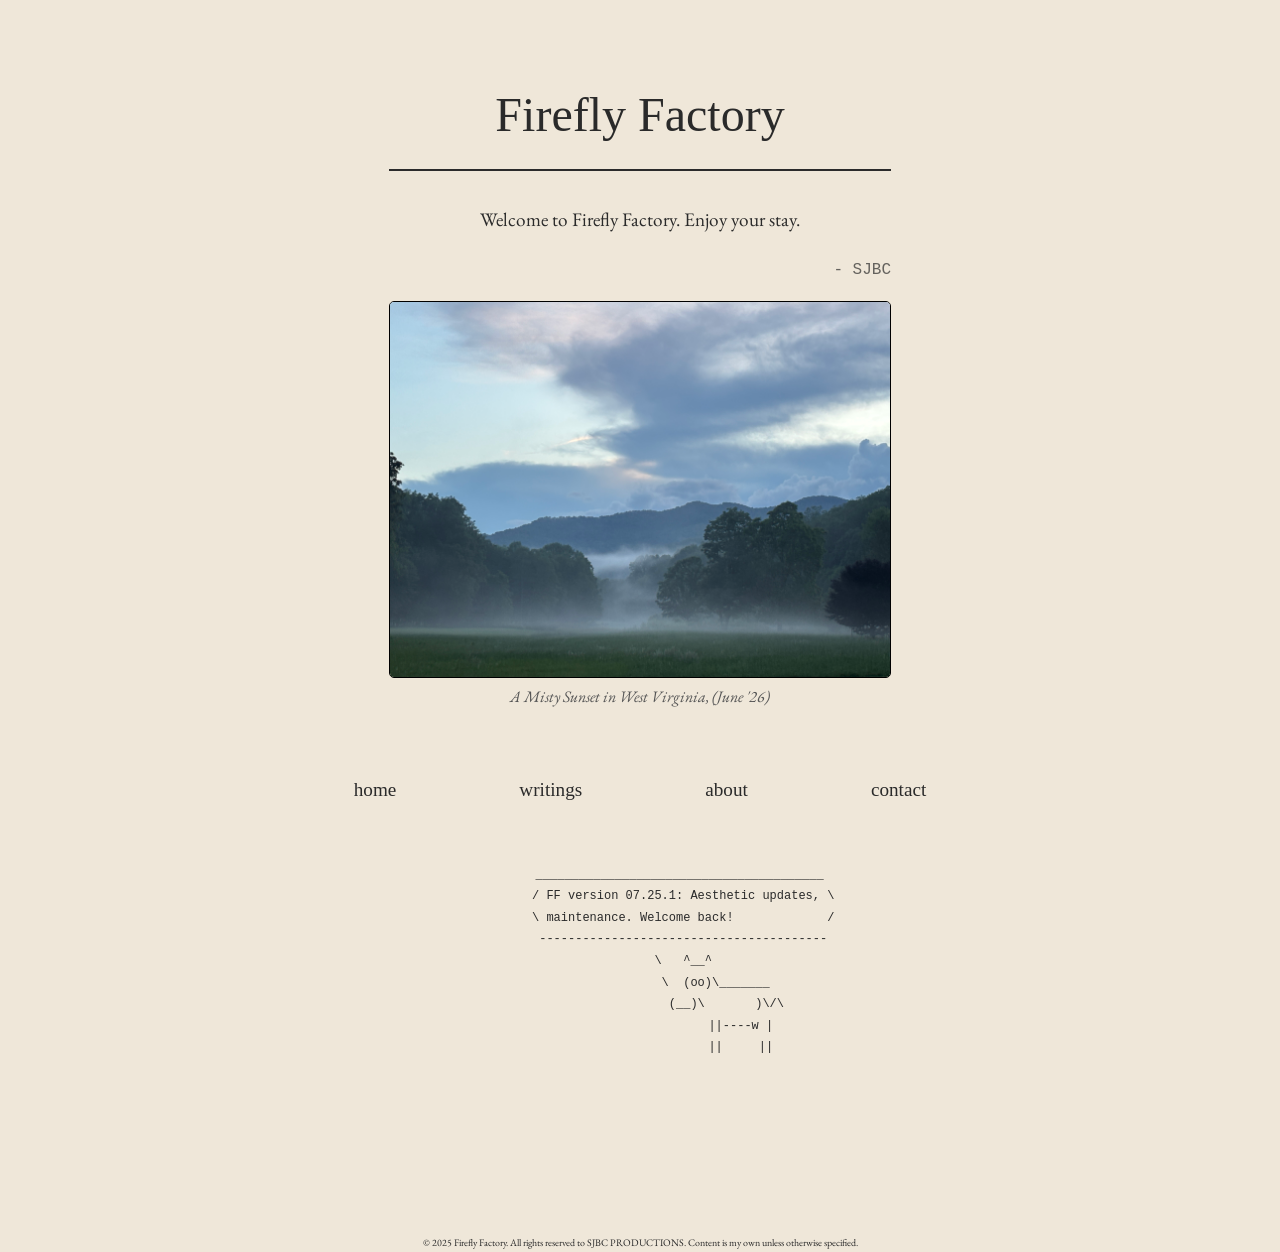
<file: index.html>
<!DOCTYPE html>
<html lang="en">
<head>
    <meta charset="UTF-8">
    <meta name="viewport" content="width=device-width, initial-scale=1.0">
    <title>Firefly Factory</title>
    
    <!-- Refined Typography and Aesthetics -->
    <link href="https://fonts.googleapis.com/css2?family=EB+Garamond&family=Source+Serif+Pro:wght@300&display=swap" rel="stylesheet">
    <link rel="stylesheet" href="styles.css">
    
    <!-- Google Analytics -->
    <script async src="https://www.googletagmanager.com/gtag/js?id=G-TYC5Y81YNJ"></script>
    <script>
        window.dataLayer = window.dataLayer || [];
        function gtag(){dataLayer.push(arguments);}
        gtag('js', new Date());
        gtag('config', 'G-TYC5Y81YNJ');
    </script>

</head>

<body>  

    <div class="container">
        <h1>Firefly Factory</h1>
        <p> Welcome to Firefly Factory. Enjoy your stay. </p>
        <p class="signature">- SJBC</p>

        <div class="post">
            <img src="A Misty Sunset in West Virginia.JPG" alt="wv" width="500">
            <p> <i> A Misty Sunset in West Virginia, (June '26) </i></p>
        </div>

    </div>


<header>
    <nav>
        <ul>
            <li><a href="index.html">home</a></li>
              <li><a href="writings.html"> writings</a></li>
              <li><a href="about.html">about</a></li>
            <li><a href="contact.html">contact</a></li>
          
        </ul>
    </nav>
</header>

    <div class="container">
        <pre>
            ________________________________________ 
            / FF version 07.25.1: Aesthetic updates, \
            \ maintenance. Welcome back!             /
             ---------------------------------------- 
            \   ^__^
                     \  (oo)\_______
                        (__)\       )\/\
                            ||----w |
                            ||     ||
            
        </pre>
    </div>
    
</body>
<footer>  © 2025 Firefly Factory. All rights reserved to SJBC PRODUCTIONS. Content is my own unless otherwise specified. </footer>
</html>
</file>
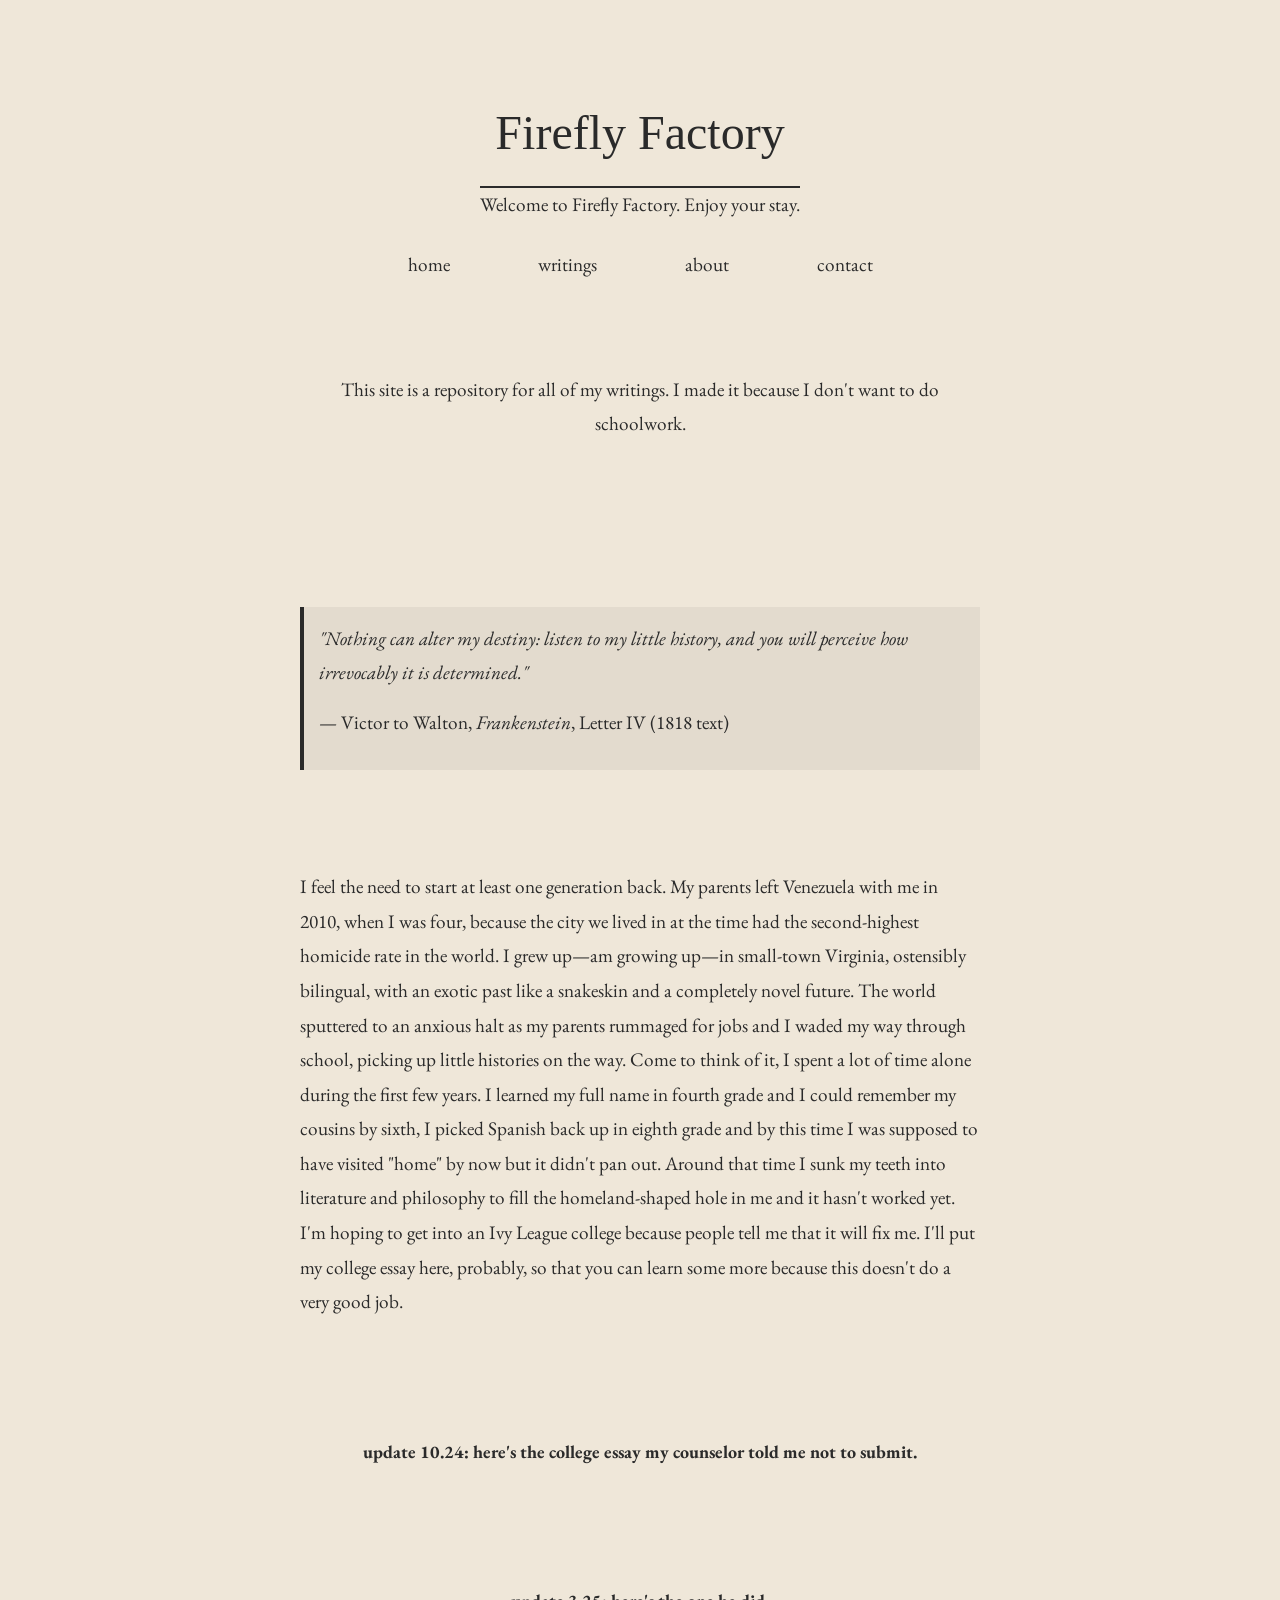
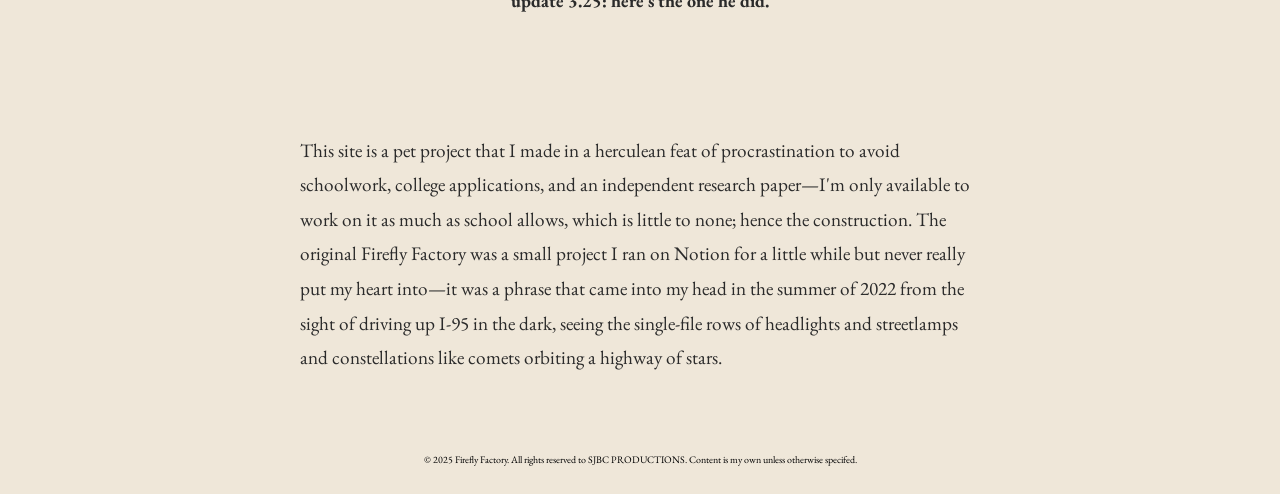
<file: about.html>
<!DOCTYPE html>
<html lang="en">
<head>
    <meta charset="UTF-8">
    <meta name="viewport" content="width=device-width, initial-scale=1.0">
    <title>Firefly Factory</title>
    
    <!-- Refined Typography and Aesthetics -->
    <link href="https://fonts.googleapis.com/css2?family=EB+Garamond&family=Source+Serif+Pro:wght@300&display=swap" rel="stylesheet">
    <link rel="stylesheet" href="aboutstyles.css">
    
    <!-- Google Analytics -->
    <script async src="https://www.googletagmanager.com/gtag/js?id=G-TYC5Y81YNJ"></script>
    <script>
        window.dataLayer = window.dataLayer || [];
        function gtag(){dataLayer.push(arguments);}
        gtag('js', new Date());
        gtag('config', 'G-TYC5Y81YNJ');
    </script>

</head>
<div class="container">
    <h1>Firefly Factory</h1>
    <p> Welcome to Firefly Factory. Enjoy your stay. </p>
    
</div>

<header>
    <nav>
        <ul>
            <li><a href="index.html">home</a></li>
            <li><a href="writings.html"> writings</a></li>
            <li><a href="about.html">about</a></li>
            <li><a href="contact.html">contact</a></li>
        </ul>
    </nav>
</header>
<body>

    <div class="container" style="text-align: center">
        <p>
            This site is a repository for all of my writings. I made it because I don't want to do schoolwork. 
        </p>

    </div>

    <div class="container" style="margin-top: 100px;">
        <blockquote>
            <p><i>"Nothing can alter my destiny: listen to my little history, and you will perceive how irrevocably it is determined."</i></p>
            <p>— Victor to Walton, <i>Frankenstein</i>, Letter IV (1818 text)</p>
        </blockquote>
    </div>
    
    <div class="container">
        <p>I feel the need to start at least one generation back. My parents left Venezuela with me in 2010, when I was four, because the city we lived in at the time had the second-highest homicide rate in the world. 
            I grew up—am growing up—in small-town Virginia, ostensibly bilingual, with an exotic past like a snakeskin and a completely novel future. The world sputtered to an anxious halt as my parents rummaged for 
            jobs and I waded my way through school, picking up little histories on the way. Come to think of it, I spent a lot of time alone during the first few years. I learned my full name in fourth grade and I could remember my 
            cousins by sixth, I picked Spanish back up in eighth grade and by this time I was supposed to have visited "home" by now but it didn't pan out.
            Around that time I sunk my teeth into literature and philosophy to fill the homeland-shaped hole in me and it hasn't worked yet. I'm hoping to get into an Ivy League college because people tell me that it will fix me. I'll put my college essay here, probably, so that you can learn some more because this doesn't do a very good job.
        </p>
    </div>
    
    <div class="container">
        <p>
            <a href="FF App Essay Seventh Iteration.pdf" target="_blank" style="font-size: 18px;">
                update 10.24: here's the college essay my counselor told me not to submit.
            </a>
        </p>
    </div>
    
    <div class="container">
        <p>
            <a href="college essay pdf" target="_blank" style="font-size: 18px;">
                update 3.25: here's the one he did.
            </a>
        </p>
    </div>
    
    <div class="container">
        <p>This site is a pet project that I made in a herculean feat of procrastination to avoid schoolwork, college applications, and an independent research paper—I'm only available to work on it as much as school allows, which is little to none; hence the construction. The original Firefly Factory was a small project I ran on Notion for a little while but never really put my heart into—it was a phrase that came into my head in the summer of 2022 from the sight of driving up I-95 in the dark, seeing the single-file rows of headlights and streetlamps and constellations like comets orbiting a highway of stars.</p>
    </div>
    
<footer>
    <p>  © 2025 Firefly Factory. All rights reserved to SJBC PRODUCTIONS. Content is my own unless otherwise specifed. </p>
</footer>

</body>

</html>
</file>
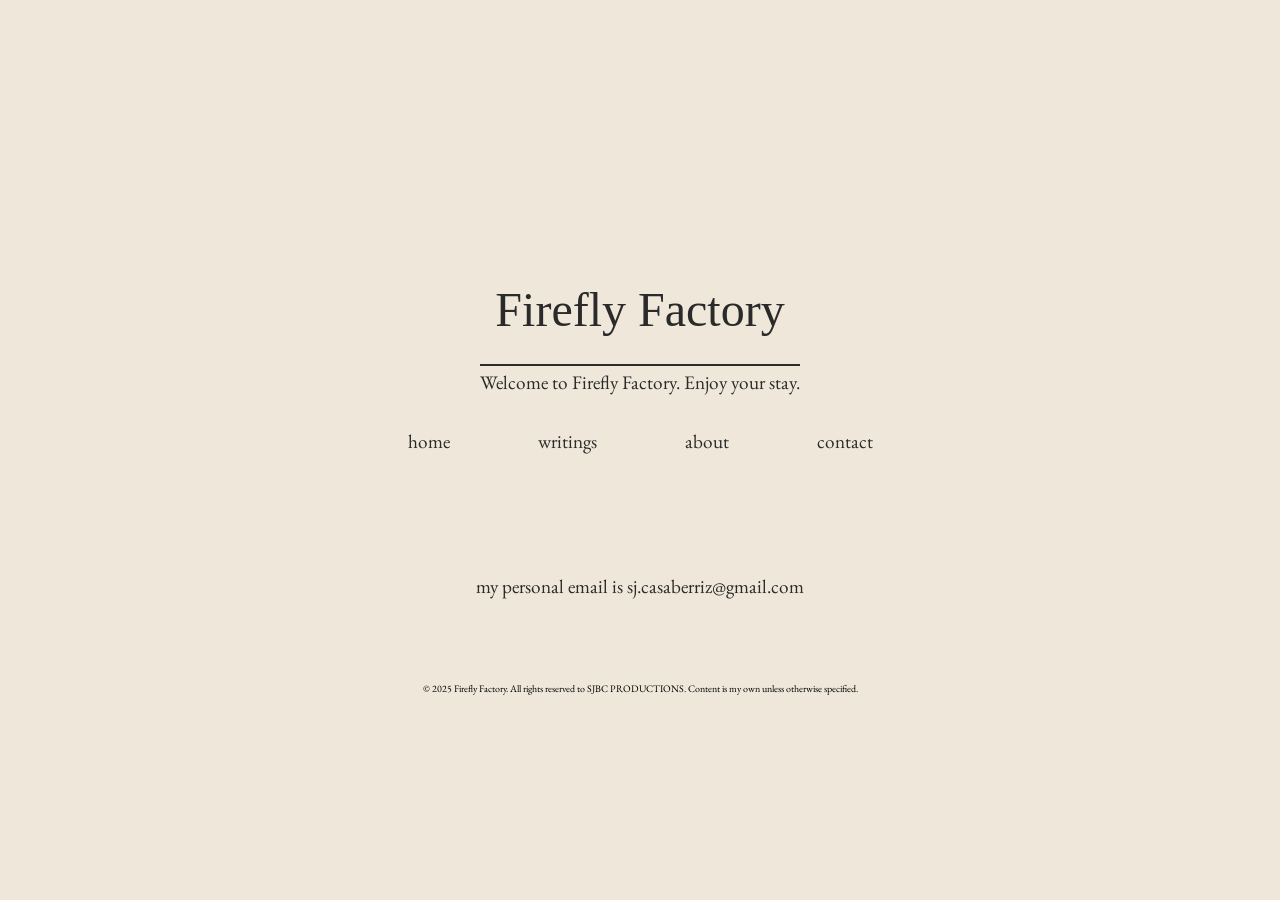
<file: contact.html>
<!DOCTYPE html>
<html lang="en">
<head>
    <meta charset="UTF-8">
    <meta name="viewport" content="width=device-width, initial-scale=1.0">
    <title>Firefly Factory</title>
    
    <!-- Refined Typography and Aesthetics -->
    <link href="https://fonts.googleapis.com/css2?family=EB+Garamond&family=Source+Serif+Pro:wght@300&display=swap" rel="stylesheet">
    <link rel="stylesheet" href="aboutstyles.css">
    
    <!-- Google Analytics -->
    <script async src="https://www.googletagmanager.com/gtag/js?id=G-TYC5Y81YNJ"></script>
    <script>
        window.dataLayer = window.dataLayer || [];
        function gtag(){dataLayer.push(arguments);}
        gtag('js', new Date());
        gtag('config', 'G-TYC5Y81YNJ');
    </script>

</head>

<div class="container">
    <h1>Firefly Factory</h1>
    <p> Welcome to Firefly Factory. Enjoy your stay. </p>
</div>

<header>
    <nav>
        <ul>
            <li><a href="index.html">home</a></li>
            <li><a href="writings.html"> writings</a></li>
            <li><a href="about.html">about</a></li>
            <li><a href="contact.html">contact</a></li>
        </ul>
    </nav>
</header>

<body>  
    <div class="container" style="margin-top: 100px;">
        
    <p> my personal email is sj.casaberriz@gmail.com </p>
        
    </div>
</body>
<footer>
    <p>  © 2025 Firefly Factory. All rights reserved to SJBC PRODUCTIONS. Content is my own unless otherwise specified. </p>
</footer>
</html>
</file>
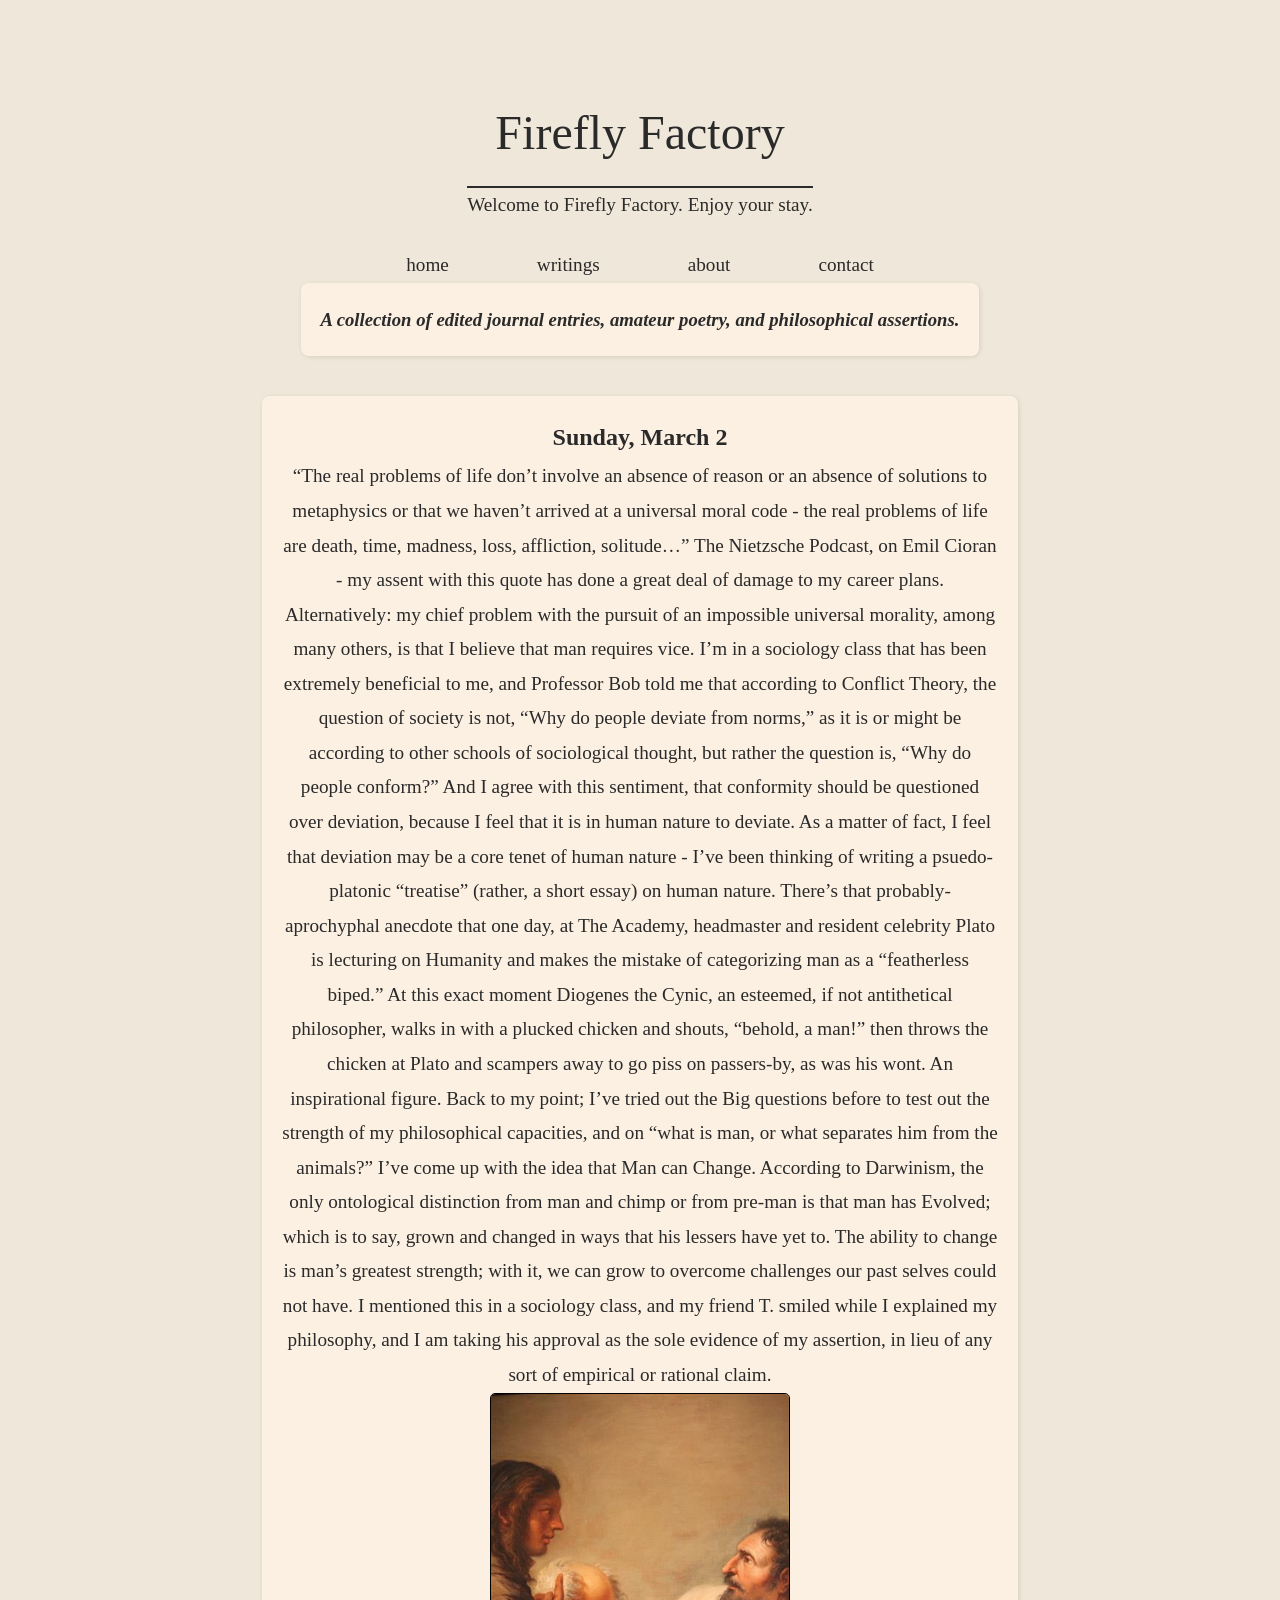
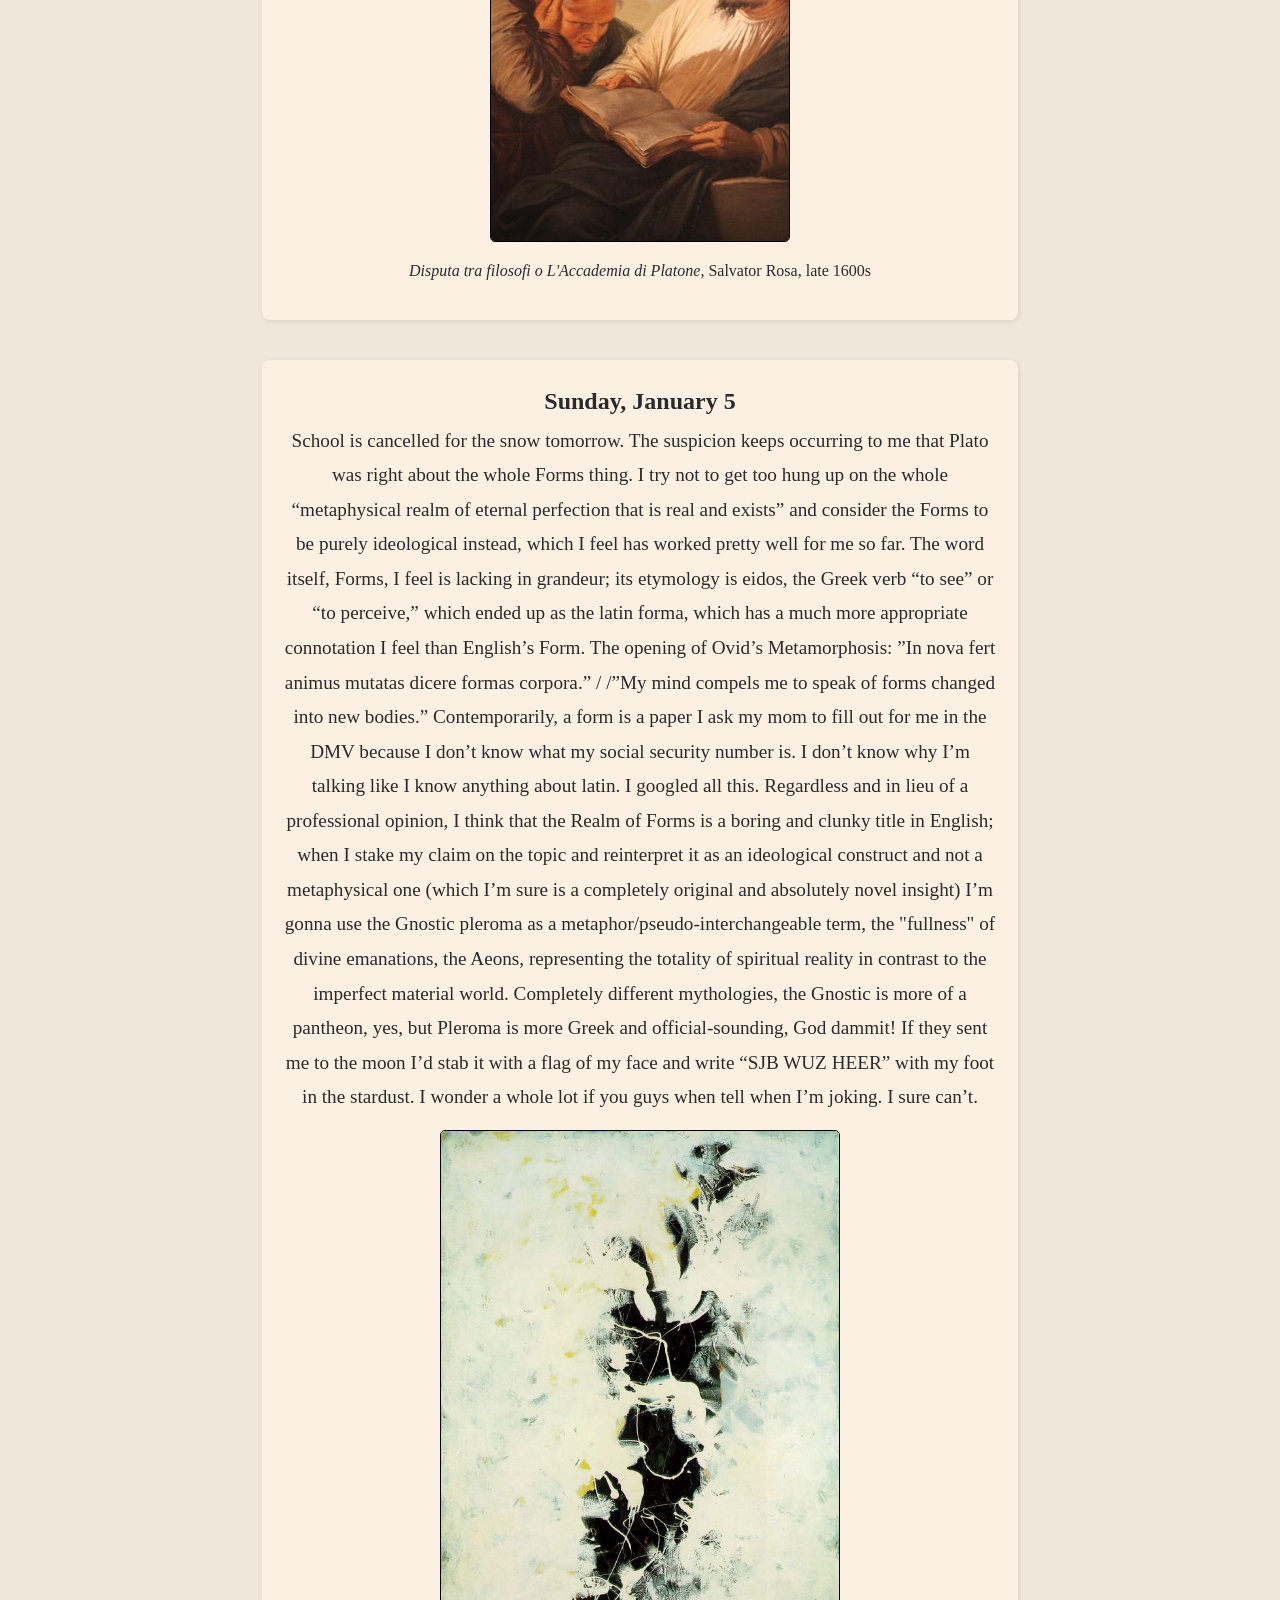
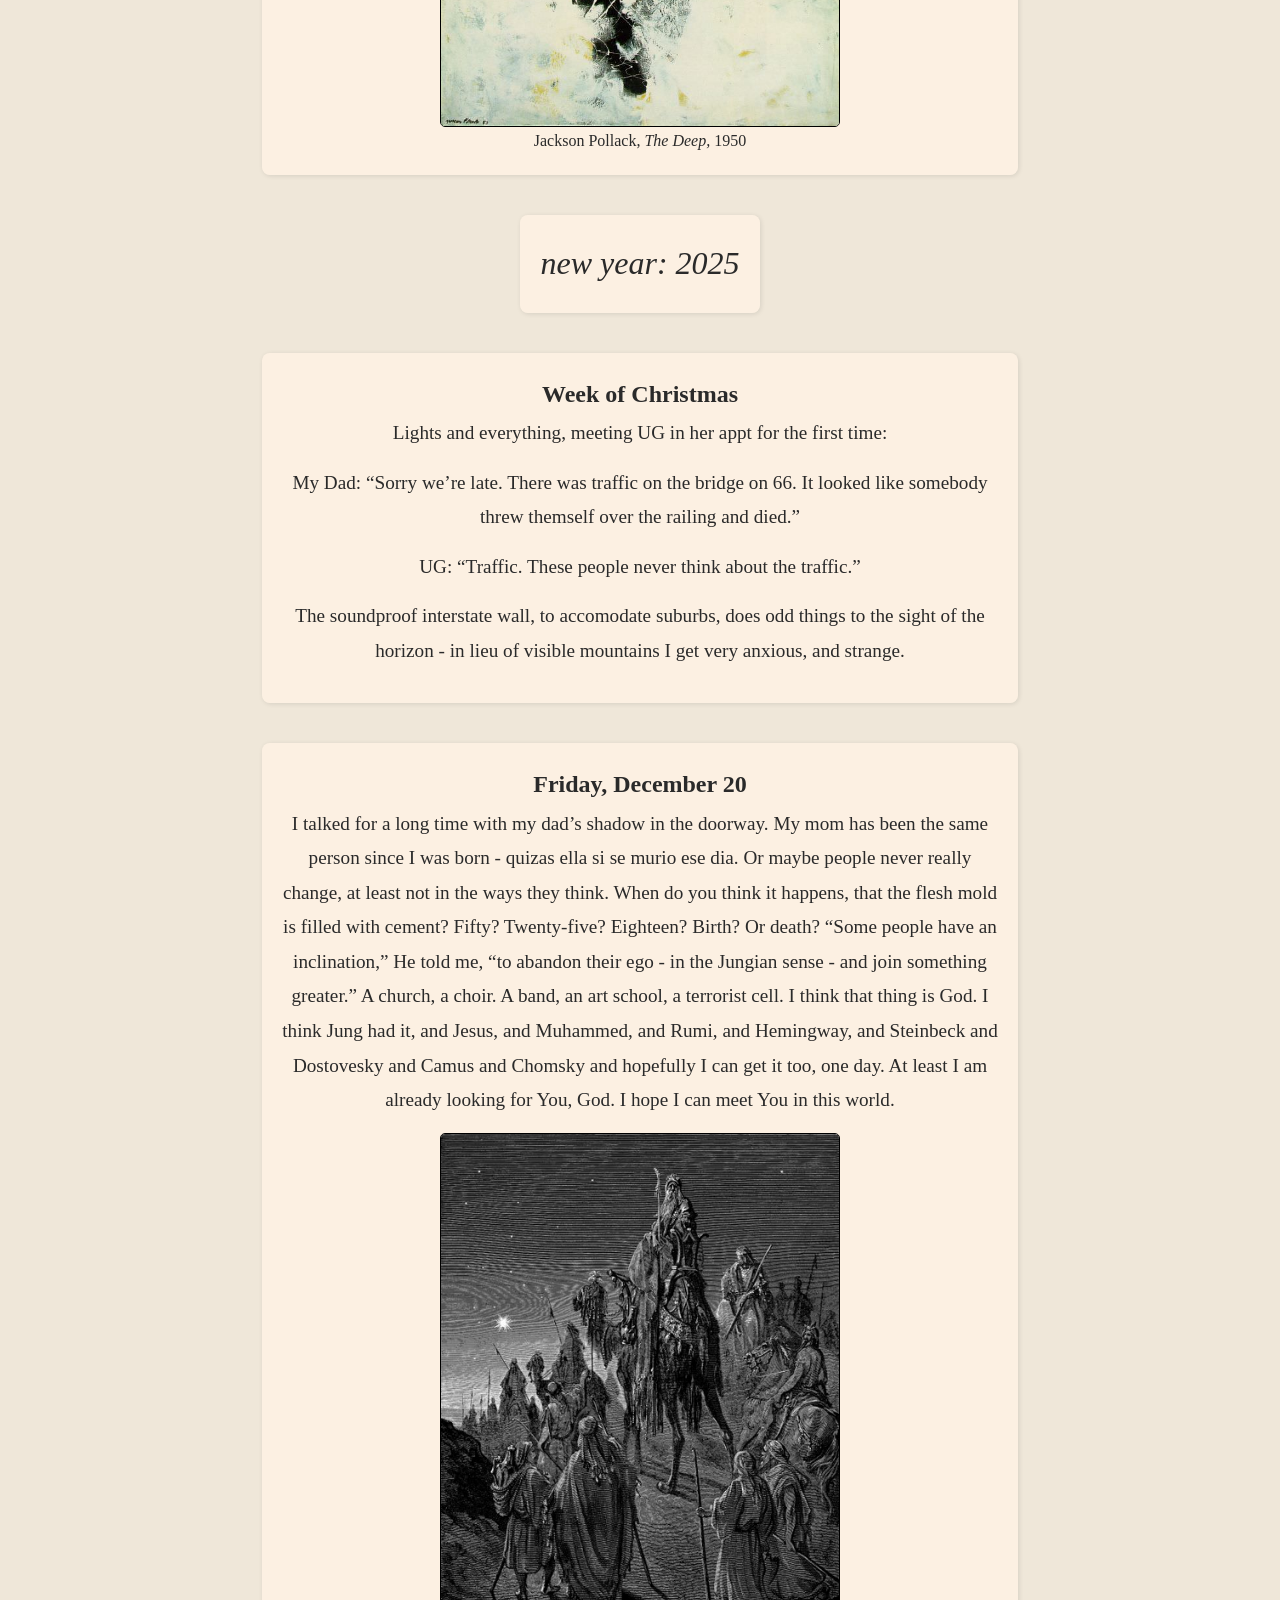
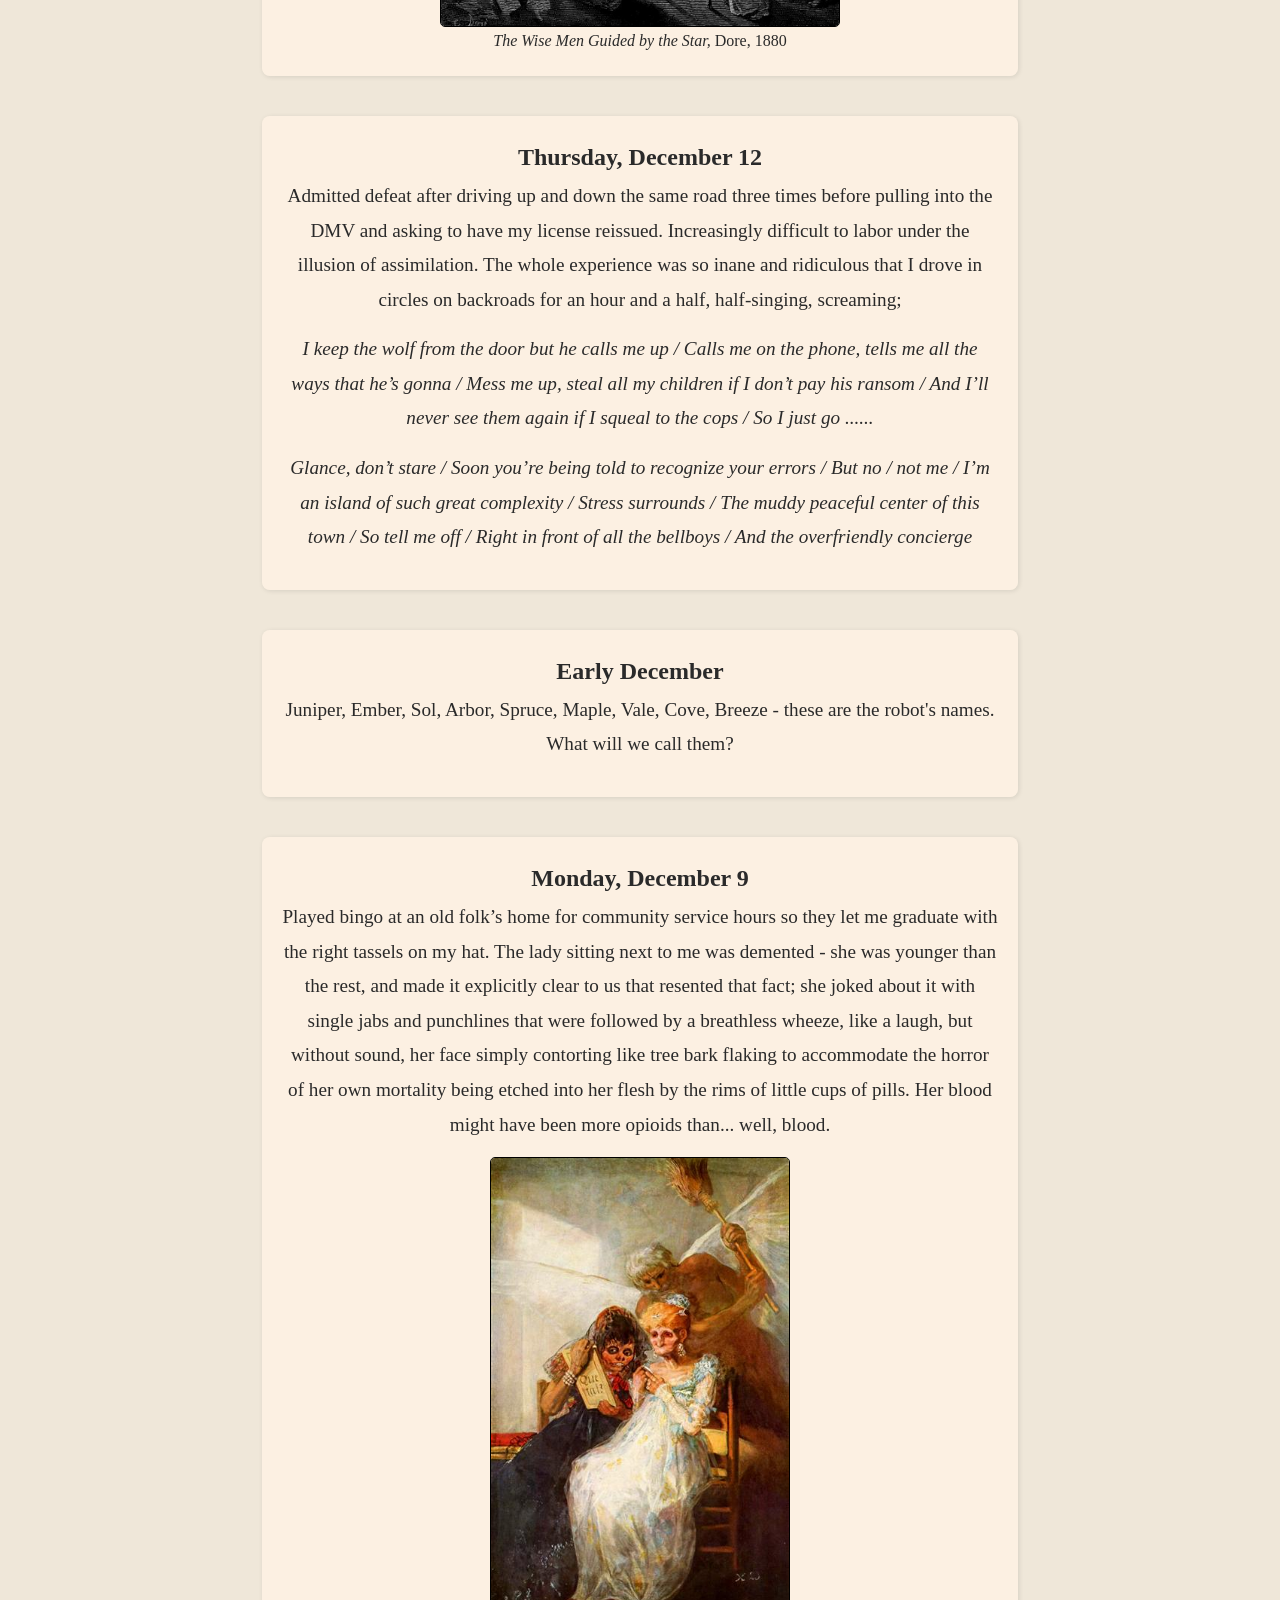
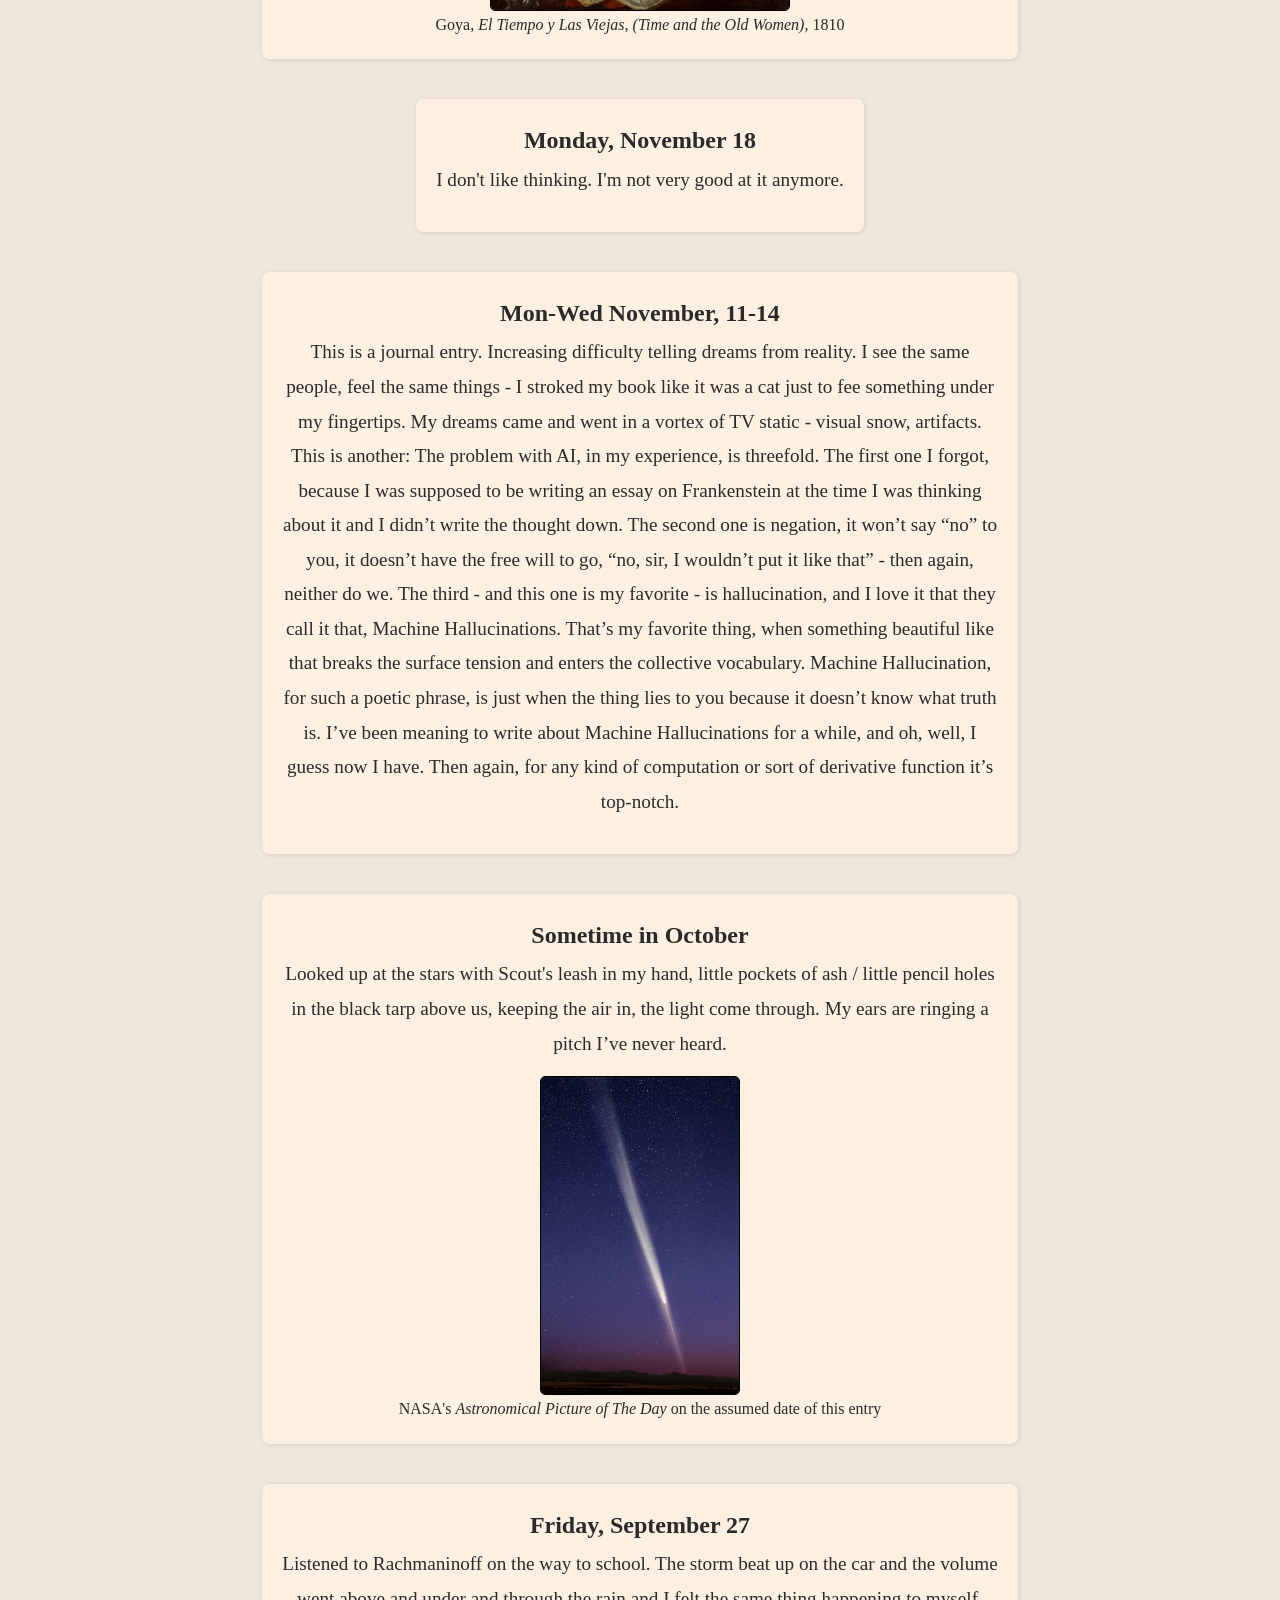
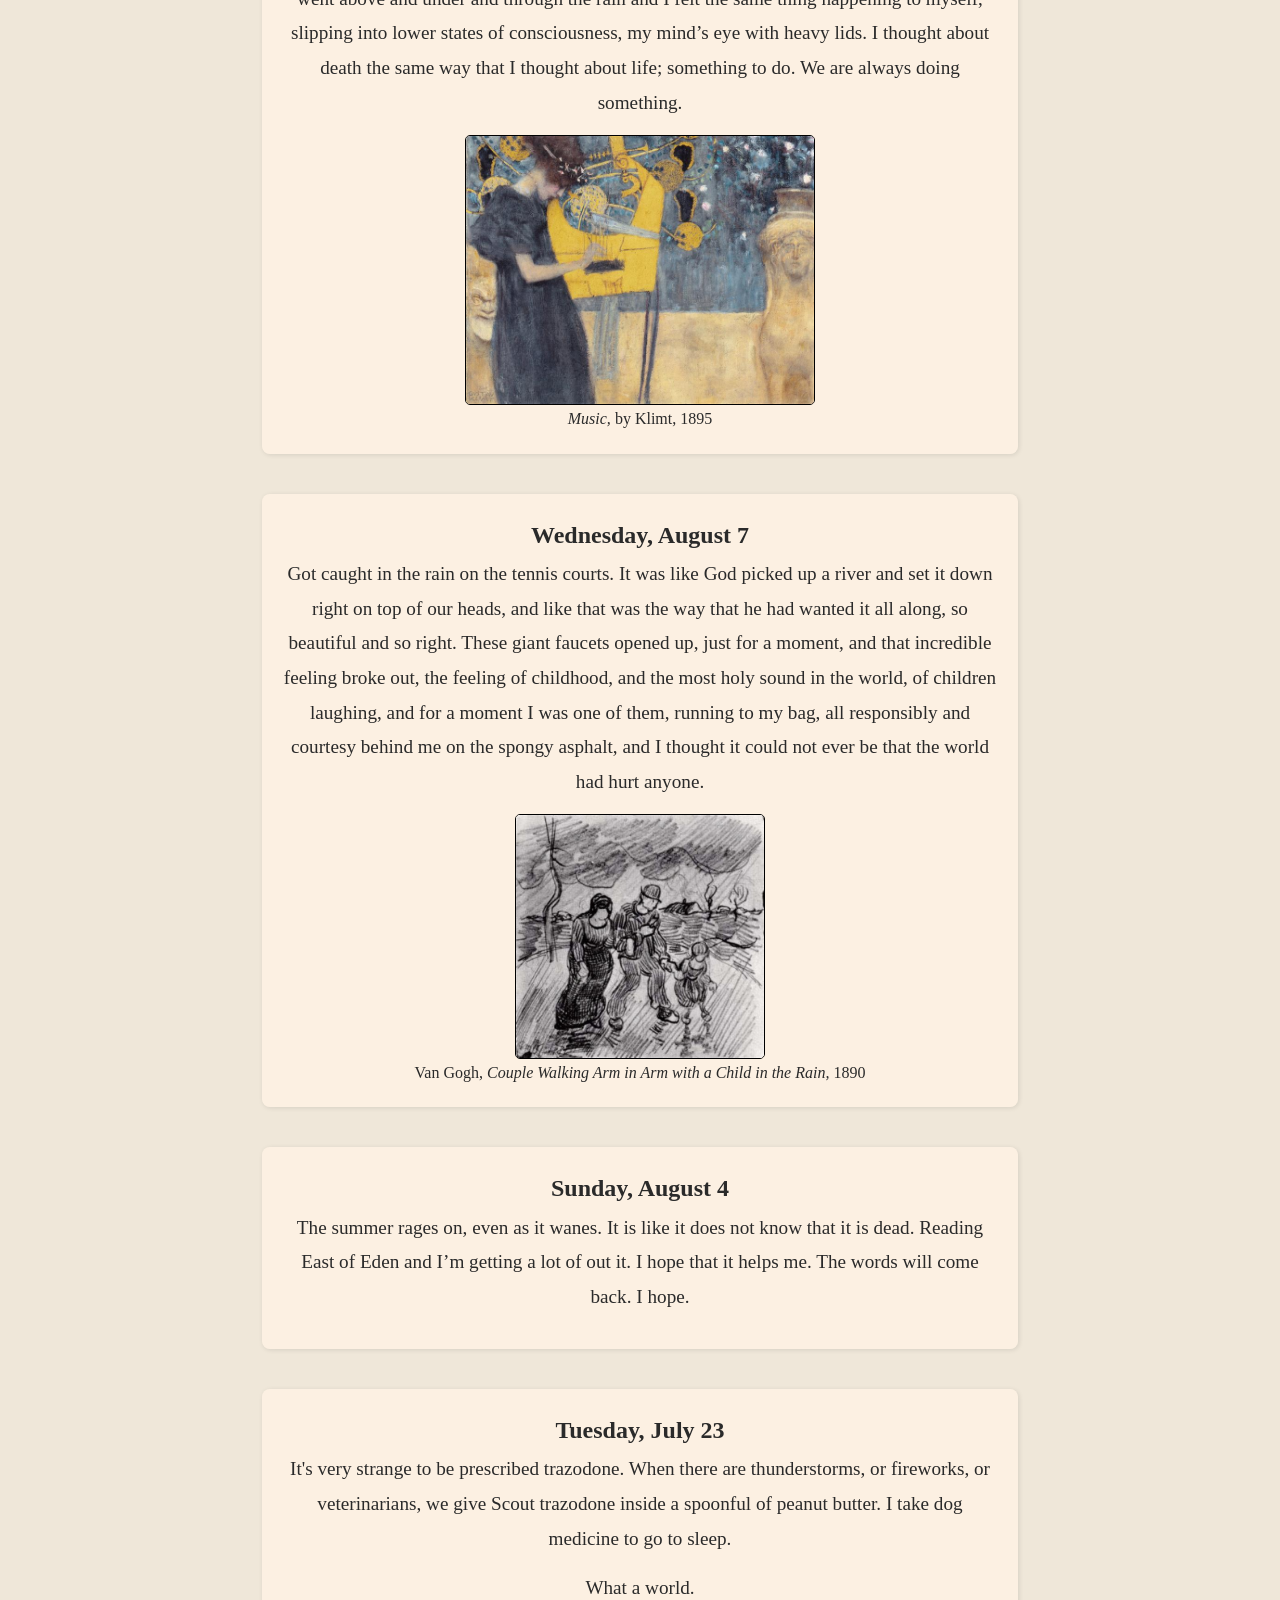
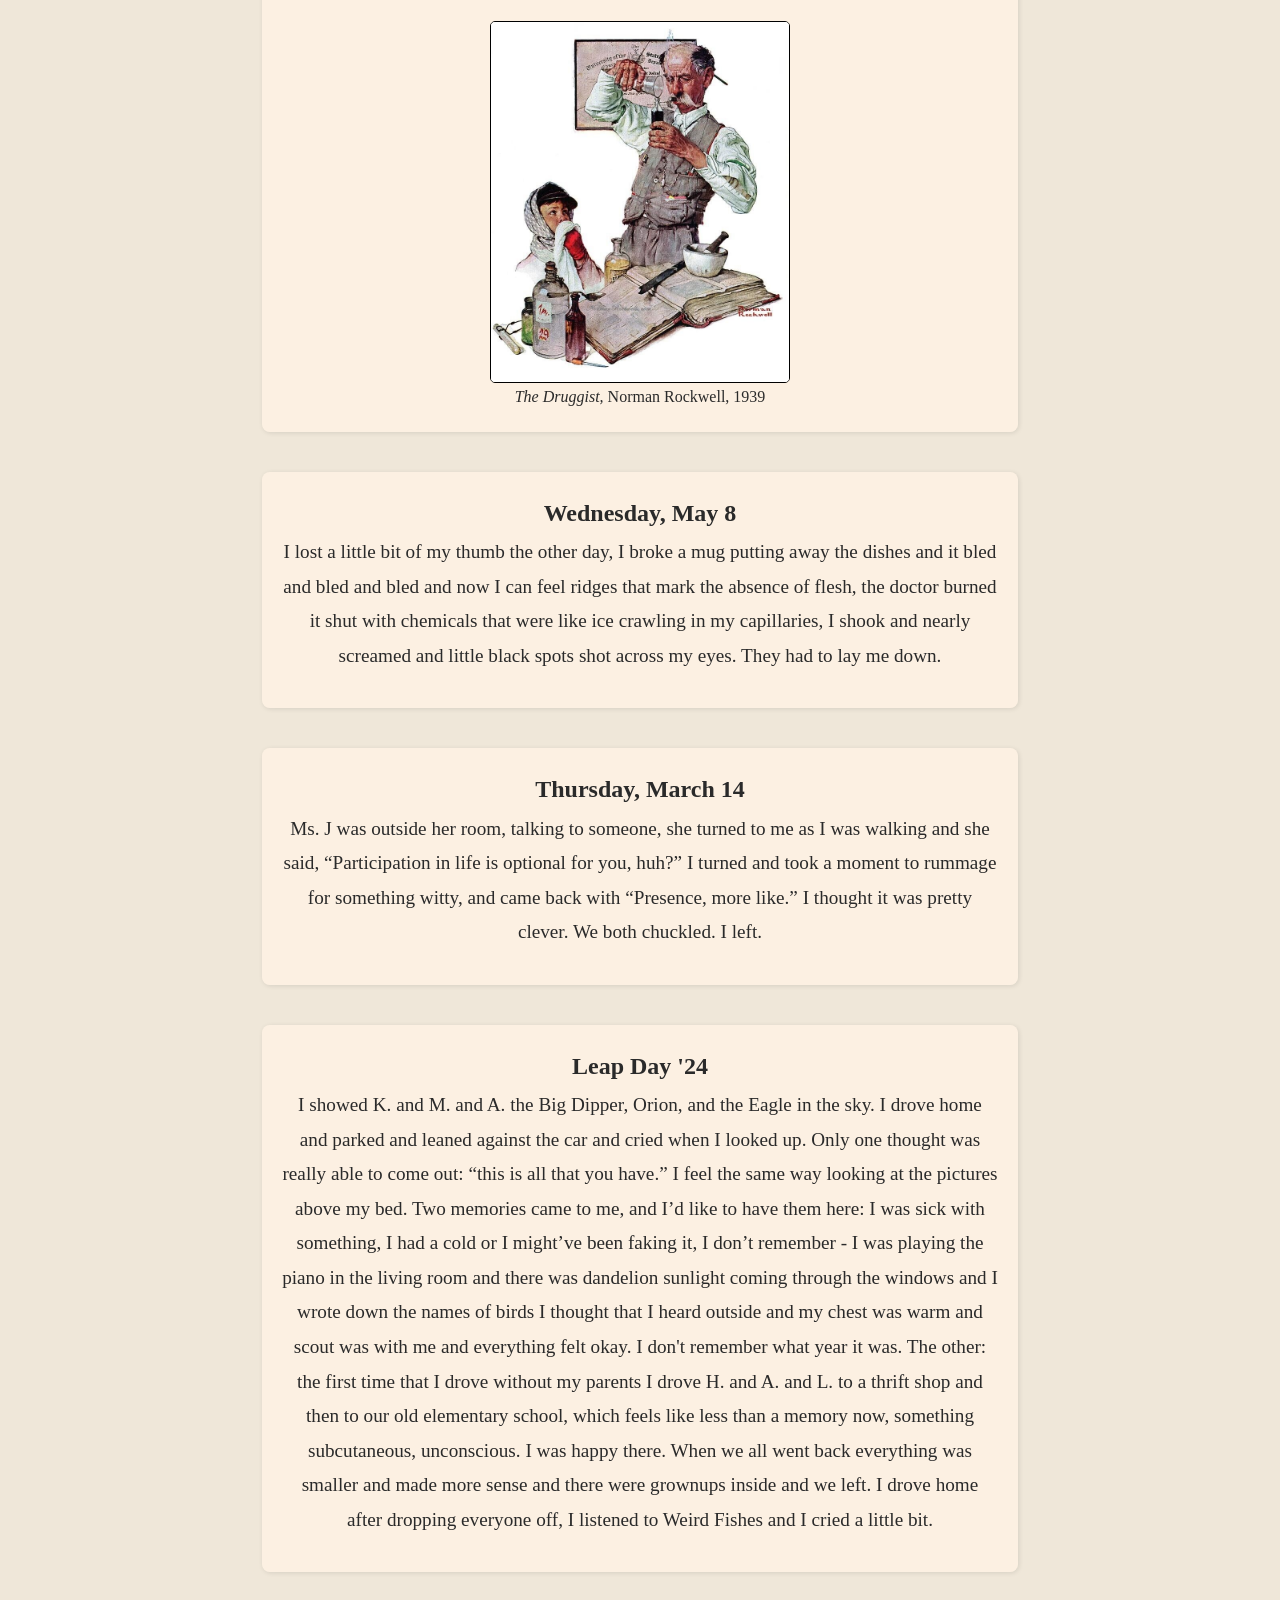
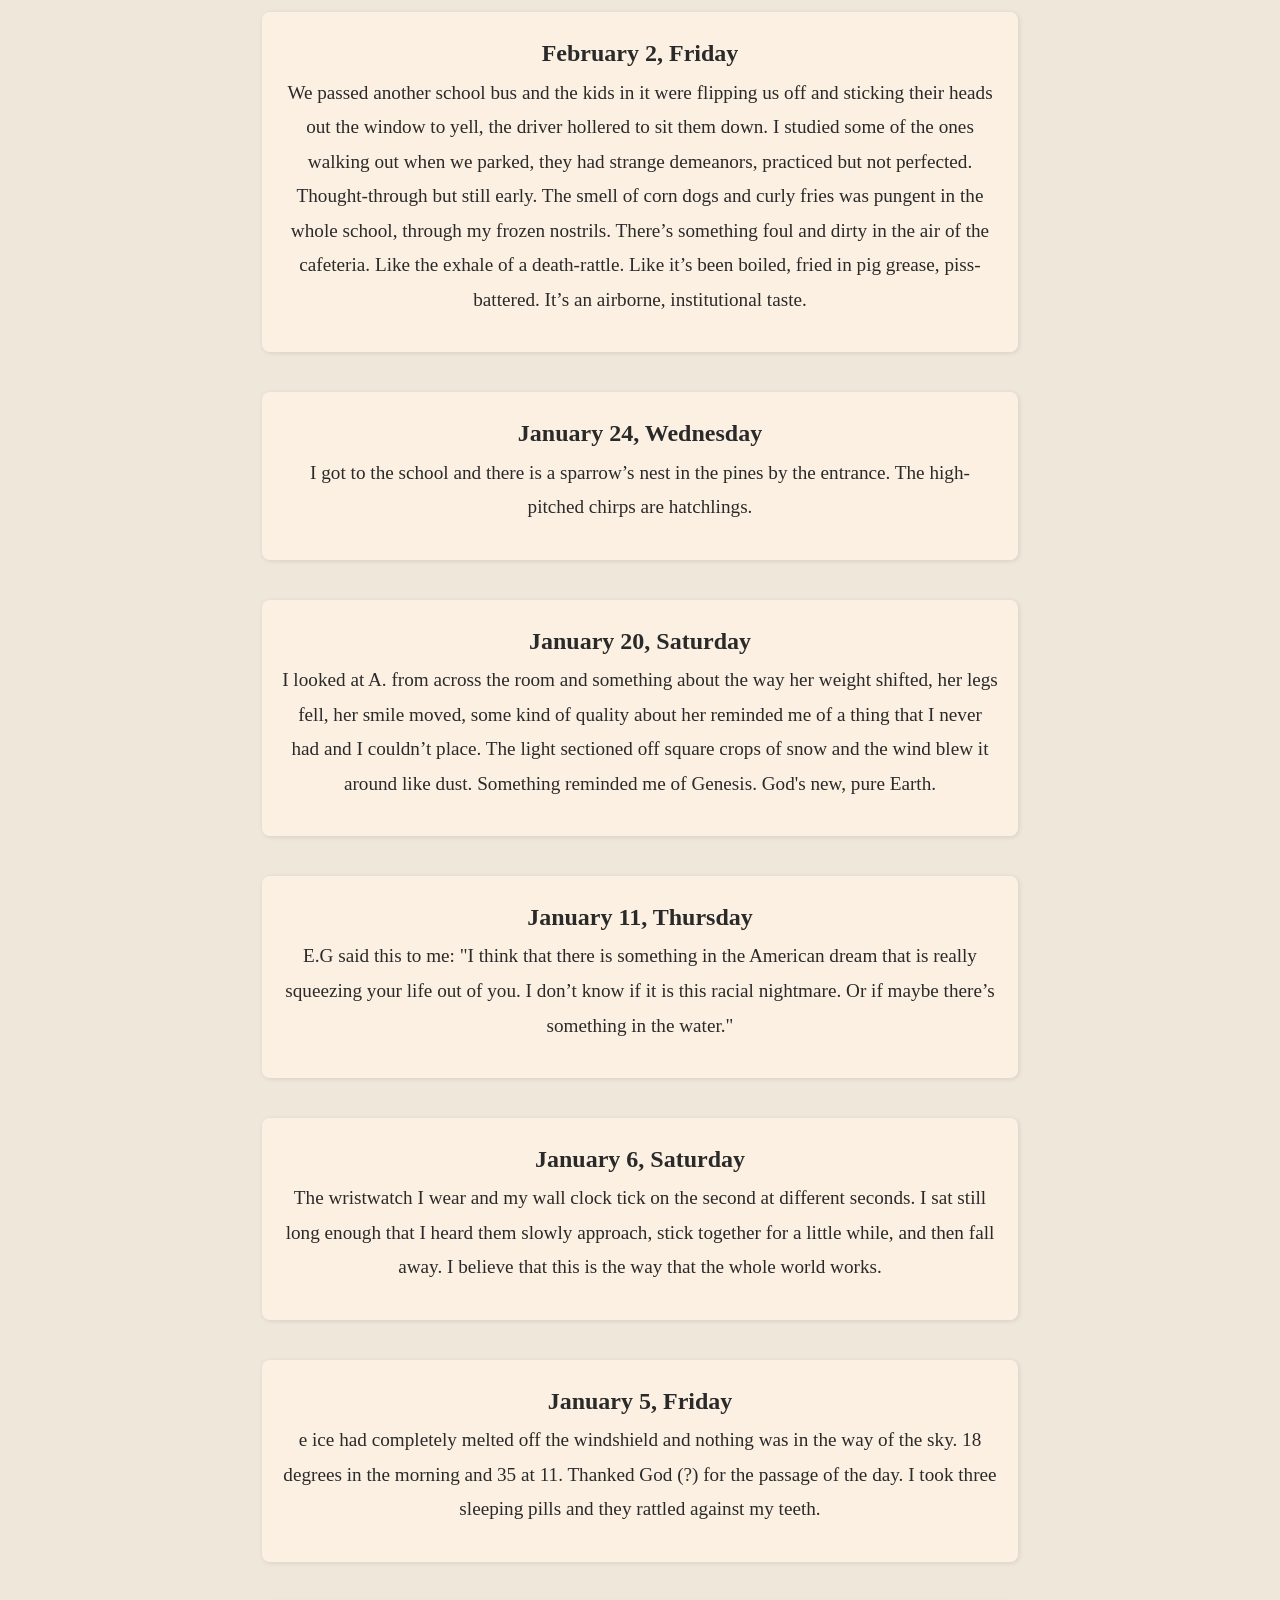
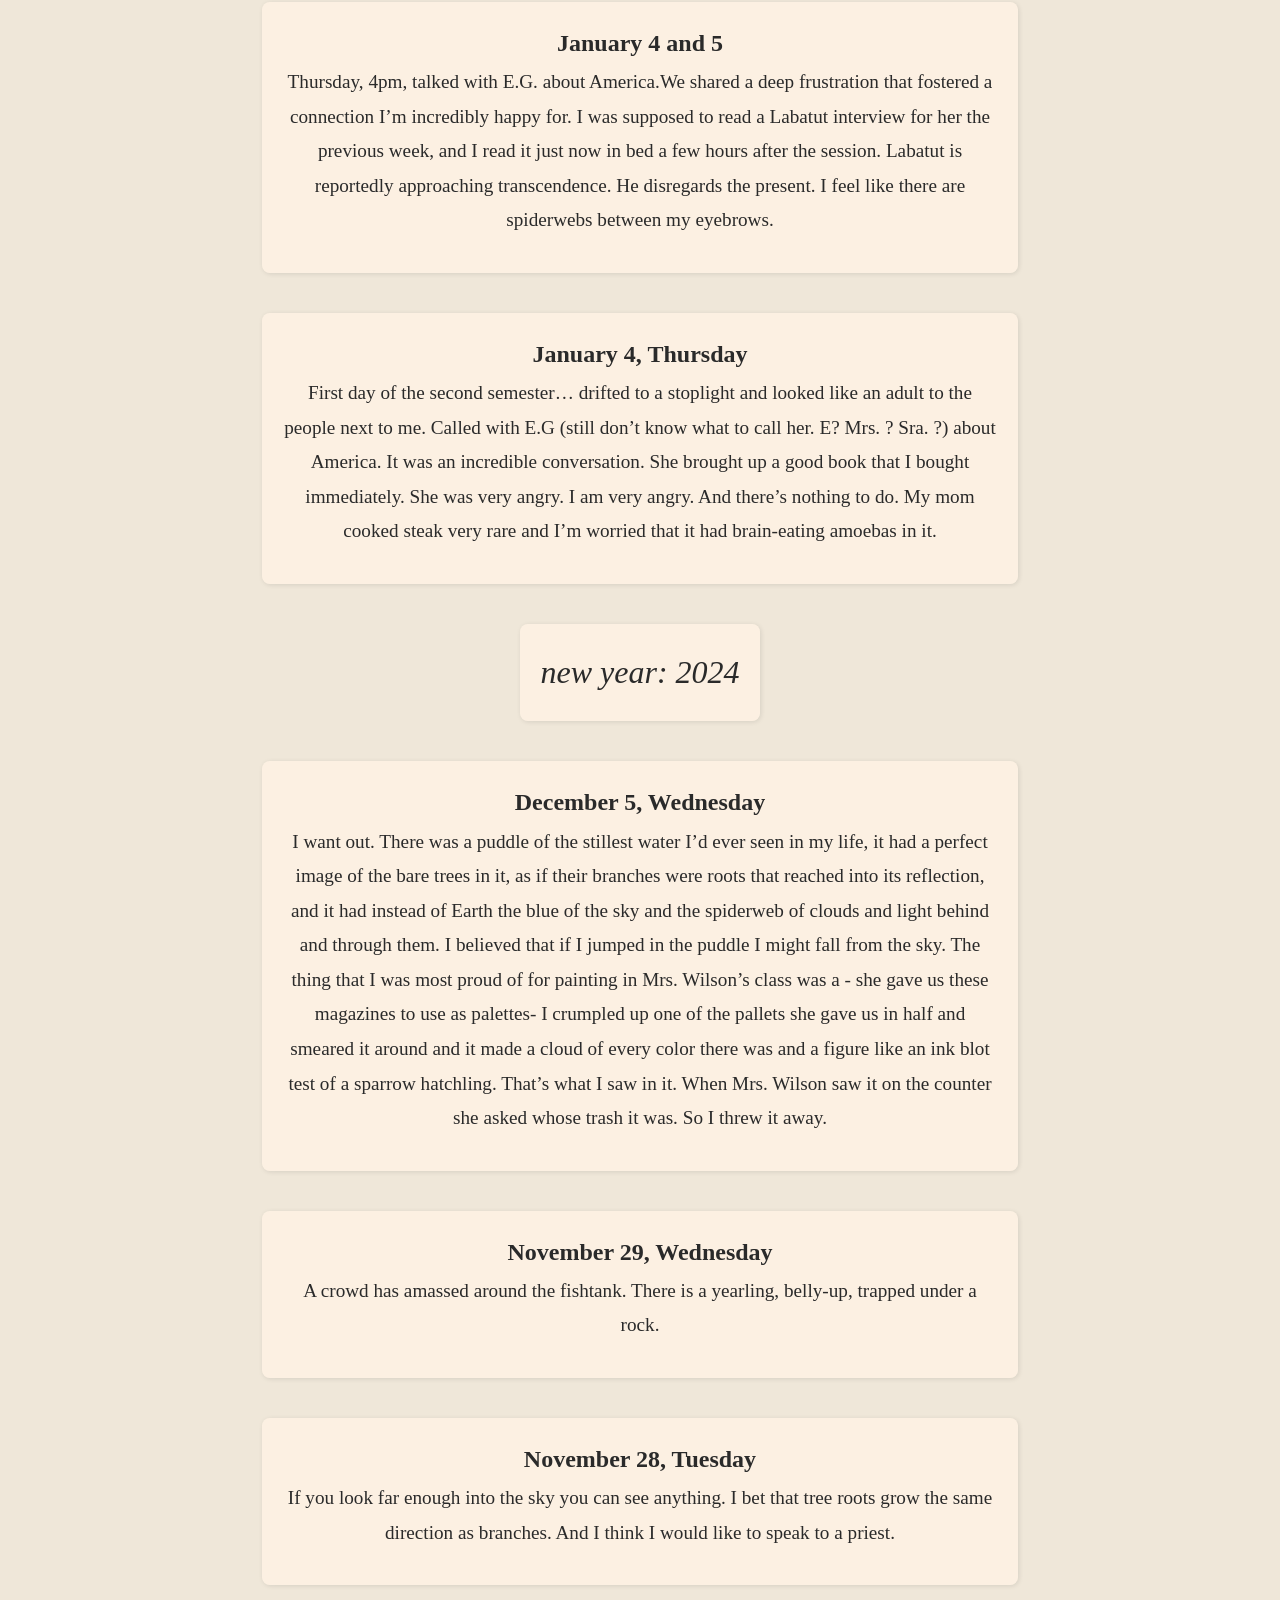
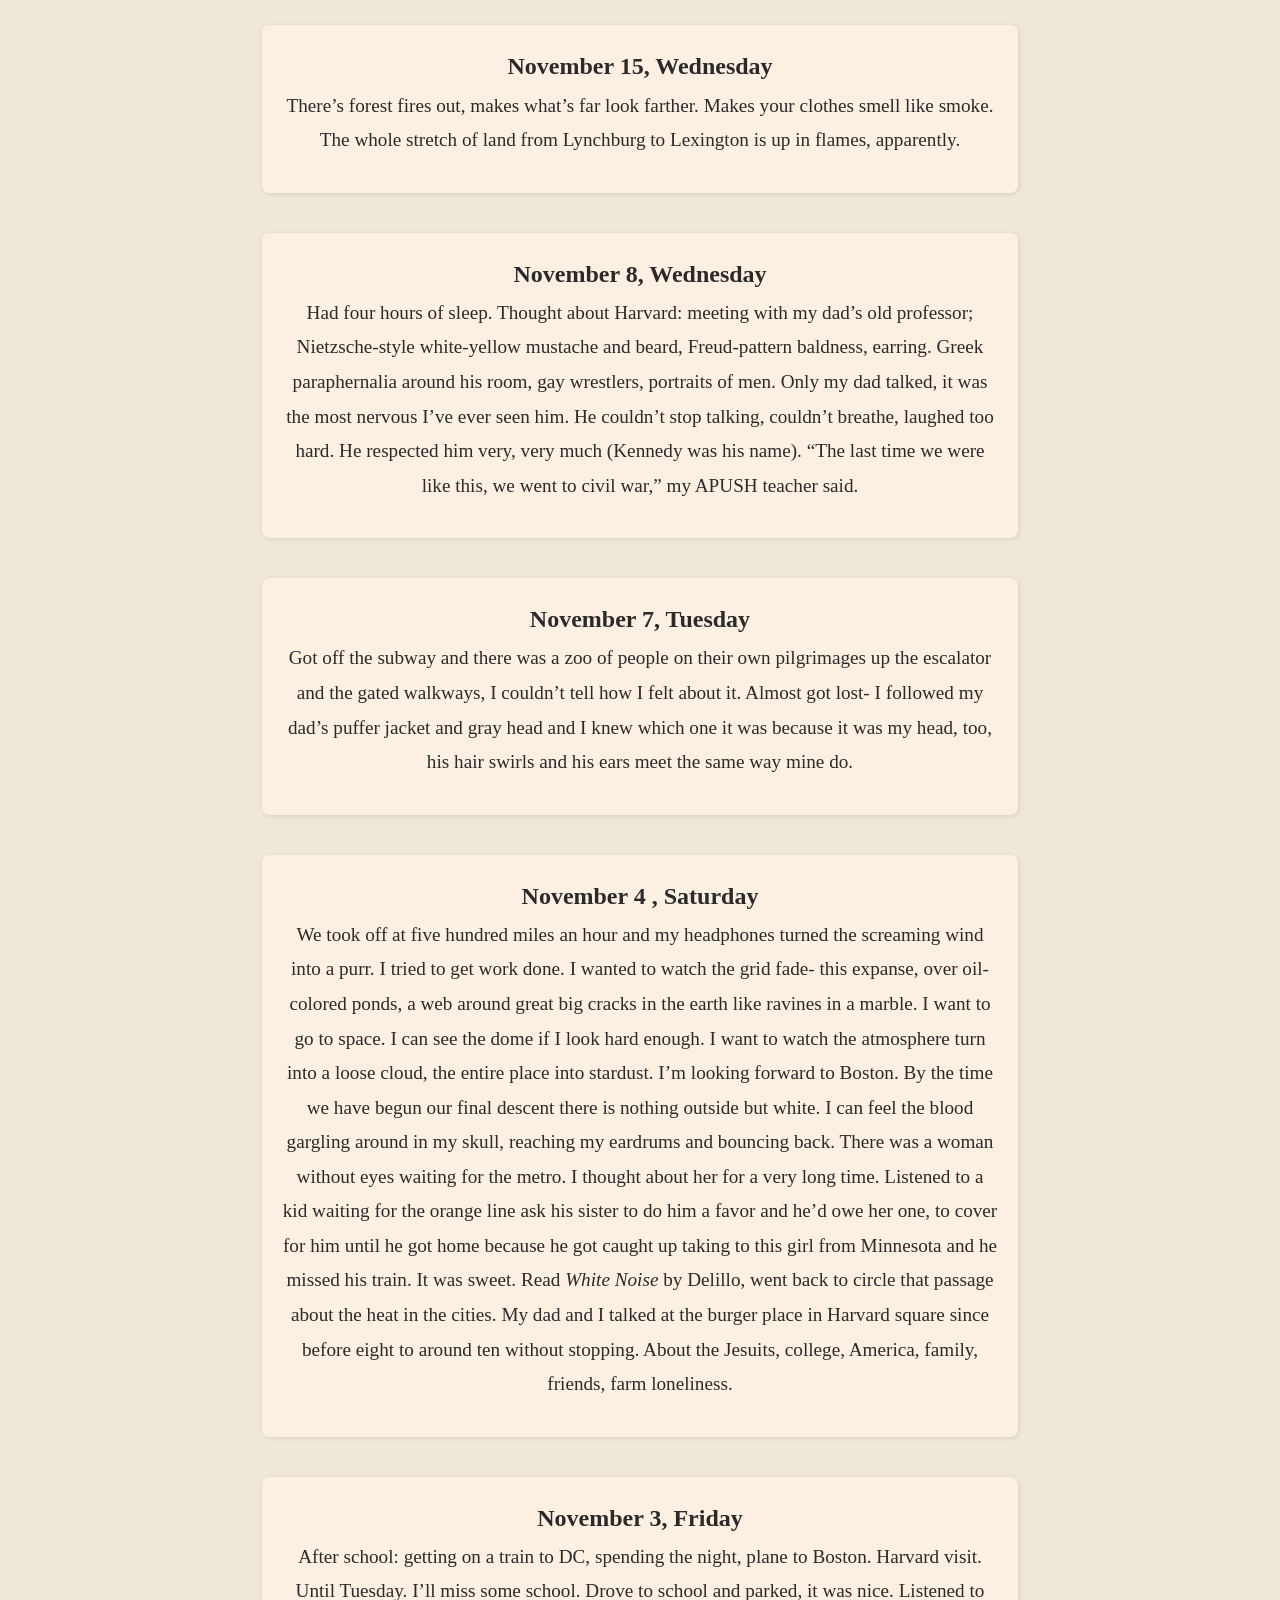
<file: writings.html>
<!DOCTYPE html>
<html lang="en">
<head>
    <meta charset="UTF-8">
    <meta name="viewport" content="width=device-width, initial-scale=1.0">
    <title>Firefly Factory</title>
    <link rel="stylesheet" href="contentstyles.css">
    
    <!-- Google Analytics -->
    <script async src="https://www.googletagmanager.com/gtag/js?id=G-TYC5Y81YNJ"></script>
    <script>
        window.dataLayer = window.dataLayer || [];
        function gtag(){dataLayer.push(arguments);}
        gtag('js', new Date());
        gtag('config', 'G-TYC5Y81YNJ');
    </script>
</head>

<body> 
    <div class="container">
        <h1>Firefly Factory</h1>
        <p>Welcome to Firefly Factory. Enjoy your stay.</p>
    </div>
    <header>  
        <nav>
            <ul>
                <li><a href="index.html">home</a></li>
                <li><a href="writings.html">writings</a></li>
                <li><a href="about.html">about</a></li>
                <li><a href="contact.html">contact</a></li>
            </ul>
        </nav>
    </header>

    <div class="content-container">
       
        <article class="post">
            <h3> <i>A collection of edited journal entries, amateur poetry, and philosophical assertions. </i> </h3>
        </article>

        <article class="post">
            <h2>Sunday, March 2</h2>
            <p> “The real problems of life don’t involve an absence of reason or an absence of solutions to metaphysics or that we haven’t arrived at a universal moral code - the real problems of life are death, time, madness, loss, affliction, solitude…” 
                The Nietzsche Podcast, on Emil Cioran - my assent with this quote has done a great deal of damage to my career plans. 
                
                Alternatively: my chief problem with the pursuit of an impossible universal morality, among many others, is that I believe that man requires vice. I’m in a sociology class that has been extremely beneficial to me, and Professor Bob told me that according to Conflict Theory, the question of society is not, “Why do people deviate from norms,” as it is or might be according to other schools of sociological thought, but rather the question is, “Why do people conform?” And I agree with this sentiment, that conformity should be questioned over deviation, because I feel that it is in human nature to deviate. As a matter of fact, I feel that deviation may be a core tenet of human nature - I’ve been thinking of writing a psuedo-platonic “treatise” (rather, a short essay) on human nature. There’s that probably-aprochyphal anecdote that one day, at The Academy, headmaster and resident celebrity Plato is lecturing on Humanity and makes the mistake of categorizing man as a “featherless biped.” At this exact moment Diogenes the Cynic, an esteemed, if not antithetical philosopher, walks in with a plucked chicken and shouts, “behold, a man!” then throws the chicken at Plato and scampers away to go piss on passers-by, as was his wont. An inspirational figure. 
                
                Back to my point; I’ve tried out the Big questions before to test out the strength of my philosophical capacities, and on “what is man, or what separates him from the animals?” I’ve come up with the idea that Man can Change. According to Darwinism, the only ontological distinction from man and chimp or from pre-man is that man has Evolved; which is to say, grown and changed in ways that his lessers have yet to. The ability to change is man’s greatest strength; with it, we can grow to overcome challenges our past selves could not have. I mentioned this in a sociology class, and my friend T. smiled while I explained my philosophy, and I am taking his approval as the sole evidence of my assertion, in lieu of any sort of empirical or rational claim.
                
                <img src="FFdisputadefilosofi.jpg" width="300" loading="lazy">
                <h4> <i>Disputa tra filosofi o L'Accademia di Platone, </i> Salvator Rosa, late 1600s</h4>

                </p>
        </article>

        <article class="post">
            <h2>Sunday, January 5</h2>
            <p>School is cancelled for the snow tomorrow. The suspicion keeps occurring to me that Plato was right about the whole Forms thing. I try not to get too hung up on the whole “metaphysical realm of eternal perfection that is real and exists” and consider the Forms to be purely ideological instead, which I feel has worked pretty well for me so far. The word itself, Forms, I feel is lacking in grandeur; its etymology is eidos, the Greek verb “to see” or “to perceive,” which ended up as the latin forma, which has a much more appropriate connotation I feel than English’s Form. The opening of Ovid’s Metamorphosis: ”In nova fert animus mutatas dicere formas corpora.” / /”My mind compels me to speak of forms changed into new bodies.” Contemporarily, a form is a paper I ask my mom to fill out for me in the DMV because I don’t know what my social security number is. I don’t know why I’m talking like I know anything about latin. I googled all this. Regardless and in lieu of a professional opinion, I think that the Realm of Forms is a boring and clunky title in English; when I stake my claim on the topic and reinterpret it as an ideological construct and not a metaphysical one (which I’m sure is a completely original and absolutely novel insight) I’m gonna use the Gnostic pleroma as a metaphor/pseudo-interchangeable term, the "fullness" of divine emanations, the Aeons, representing the totality of spiritual reality in contrast to the imperfect material world. Completely different mythologies, the Gnostic is more of a pantheon, yes, but Pleroma is more Greek and official-sounding, God dammit!

                If they sent me to the moon I’d stab it with a flag of my face and write “SJB WUZ HEER” with my foot in the stardust.
                
                I wonder a whole lot if you guys when tell when I’m joking.
                I sure can’t. </p>


            <img src="FFthe-deep.jpg" alt="thedeep" width="400px" loading="lazy">
            <h4> Jackson Pollack, <i> The Deep, </i> 1950 </h4>

        </article>
    
        <article class="post" style="align-items: center;">
            <h2 style="font-size:xx-large; text-align: center; font-weight: lighter;"> <i>new year: 2025 </i></h2>
        </article>

        <article class="post">
            <h2>Week of Christmas</h2>
            <p>Lights and everything, meeting UG in her appt for the first time: </p> <p>My Dad: “Sorry we’re late. There was traffic on the bridge on 66. It looked like somebody threw themself over the railing and died.”
                <p>UG: “Traffic. These people never think about the traffic.” </p> 
             <p> The soundproof interstate wall, to accomodate suburbs, does odd things to the sight of the horizon - in lieu of visible mountains I get very anxious, and strange. </p>
            </p>
        </article>
    
        <article class="post"> 
            <h2> Friday, December 20 </h2>
            <p>I talked for a long time with my dad’s shadow in the doorway. My mom has been the same person since I was born - quizas ella si se murio ese dia. Or maybe people never really change, at least not in the ways they think. 
        When do you think it happens, that the flesh mold is filled with cement? Fifty? Twenty-five? Eighteen? Birth? Or death? “Some people have an inclination,” He told me, “to abandon their ego - in the Jungian sense - and join something greater.” A church, a choir. A band, an art school, a terrorist cell. I think that thing is God. I think Jung had it, and Jesus, and Muhammed, and Rumi, and Hemingway, and Steinbeck and Dostovesky and Camus and Chomsky and hopefully I can get it too, one day. At least I am already looking for You, God.
        I hope I can meet You in this world. </p>

        <img src="FFwisemenguidedbystar.png" alt="wisemenguidedbystar" width="400" loading="lazy">
        <h4> <i> The Wise Men Guided by the Star, </i> Dore, 1880</h4>
        </article>

        <article class="post"> 
            <h2>Thursday, December 12</h2>
            <p> Admitted defeat after driving up and down the same road three times before pulling into the DMV and asking to have my license reissued. Increasingly difficult to labor under the illusion of assimilation. The whole experience was so inane and ridiculous that I drove in circles on backroads for an hour and a half, half-singing, screaming; </p>

            <p> <i> I keep the wolf from the door but he calls me up /
                Calls me on the phone, tells me all the ways that he’s gonna /
                Mess me up, steal all my children if I don’t pay his ransom /
                And I’ll never see them again if I squeal to the cops 
                / So I just go ...... </i> </p>
                
            <p><i>Glance, don’t stare / 
                Soon you’re being told to recognize your errors /
                But no / not me /
                I’m an island of such great complexity /
                Stress surrounds /
                The muddy peaceful center of this town /
                So tell me off / 
                Right in front of all the bellboys /
                And the overfriendly concierge </i>
            </p>
        </article>
    
        <article class="post"> 
            <h2> Early December</h2>
            <p> Juniper, Ember, Sol, Arbor, Spruce, Maple, Vale, Cove, Breeze - these are the robot's names. What will we call them? </p>

        </article>

        <article class="post"> 
            <h2>  Monday, December 9 </h2>
            <p>Played bingo at an old folk’s home for community service hours so they let me graduate with the right tassels on my hat. The lady sitting next to me was demented - she was younger than the rest, and made it explicitly clear to us that resented that fact; she joked about it with single jabs and punchlines that were followed by a breathless wheeze, like a laugh, but without sound, her face simply contorting like tree bark flaking to accommodate the horror of her own mortality being etched into her flesh by the rims of little cups of pills. Her blood might have been more opioids than... well, blood.</p>
            <img src="FFtimeandtheoldwomen.jpg" alt="goyaoldwomen" width="300" loading="lazy">
            <h4> Goya, <i> El Tiempo y Las Viejas, (Time and the Old Women),</i> 1810 </h4>
        </article>
        
        <article class="post"> 
            <h2> Monday, November 18 </h2>
            <p> I don't like thinking. I'm not very good at it anymore. </p>
        </article>

        <article class="post">
        <h2> Mon-Wed November, 11-14 </h2>
        <p> This is a journal entry. Increasing difficulty telling dreams from reality. I see the same people, feel the same things - I stroked my book like it was a cat just to fee something under my fingertips.

            My dreams came and went in a vortex of TV static - visual snow, artifacts. 
            
            This is another: The problem with AI, in my experience, is threefold. The first one I forgot, because I was supposed to be writing an essay on Frankenstein at the time I was thinking about it and I didn’t write the thought down. The second one is negation, it won’t say “no” to you, it doesn’t have the free will to go, “no, sir, I wouldn’t put it like that” - then again, neither do we. The third - and this one is my favorite - is hallucination, and I love it that they call it that, Machine Hallucinations. That’s my favorite thing, when something beautiful like that breaks the surface tension and enters the collective vocabulary. Machine Hallucination, for such a poetic phrase, is just when the thing lies to you because it doesn’t know what truth is. I’ve been meaning to write about Machine Hallucinations for a while, and oh, well, I guess now I have. Then again, for any kind of computation or sort of derivative function it’s top-notch. </p>
         </article>

         <article class="post"> 
            <h2> Sometime in October</h2>
            <p>Looked up at the stars with Scout's leash in my hand, little pockets of ash / little pencil holes in the black tarp above us, keeping the air in, the light come through. My ears are ringing a pitch I’ve never heard. </p>
            <img src="astronomicalpictureofbday.jpg" alt="astronomicalpictureofbday" width="200" loading="lazy">
            <h4> NASA's <i>Astronomical Picture of The Day</i> on the assumed date of this entry</h4>
        </article>
        
        <article class="post"> 
            <h2>Friday, September 27  </h2>
            <p>Listened to Rachmaninoff on the way to school. The storm beat up on the car and the volume went above and under and through the rain and I felt the same thing happening to myself, slipping into lower states of consciousness, my mind’s eye with heavy lids. I thought about death the same way that I thought about life; something to do. We are always doing something. 
            </p>
            <img src="FFmusicklimt.jpg" alt="musicklimt" width="350" loading="lazy">
            <h4> <i> Music,</i> by Klimt, 1895</h4>
        </article>
    
        <article class="post"> 
            <h2>Wednesday, August 7 </h2>
            <p> Got caught in the rain on the tennis courts. It was like God picked up a river and set it down right on top of our heads, and like that was the way that he had wanted it all along, so beautiful and so right. These giant faucets opened up, just for a moment, and that incredible feeling broke out, the feeling of childhood, and the most holy sound in the world, of children laughing, and for a moment I was one of them, running to my bag, all responsibly and courtesy behind me on the spongy asphalt, and I thought it could not ever be that the world had hurt anyone.
            </p>
            <img src="FFvangogh.jpg" alt="jellyfish" width="250px" loading="lazy">
            <h4>  Van Gogh, <i> Couple Walking Arm in Arm with a Child in the Rain, </i> 1890 </h4>
            </div>
        </article>
    
            
    <article class="post"> 
        <h2> Sunday, August 4 </h2>
        <p>  The summer rages on, even as it wanes. It is like it does not know that it is dead. Reading East of Eden and I’m getting a lot of out it. I hope that it helps me. The words will come back. I hope.</p>
    </article>

    <article class="post"> 
        <h2> Tuesday, July 23</h2>
        <p> It's very strange to be prescribed trazodone. When there are thunderstorms, or fireworks, or veterinarians, we give Scout trazodone inside a spoonful of peanut butter. I take dog medicine to go to sleep. </p>
        <p> What a world. </p>
        <img src="FFrockwellthedruggist.jpg" alt="rockwell the druggist" width="300" loading="lazy">
        <h4> <i> The Druggist,</i> Norman Rockwell, 1939</h4>
    </article>

    <article class="post"> 
        <h2>Wednesday, May 8 </h2>
        <p>  I lost a little bit of my thumb the other day, I broke a mug putting away the dishes and it bled and bled and bled and now I can feel ridges that mark the absence of flesh, the doctor burned it shut with chemicals that were like ice crawling in my capillaries, I shook and nearly screamed and little black spots shot across my eyes. They had to lay me down.</p>
    </article>

    <article class="post"> 
        <h2>Thursday, March 14 </h2>
        <p>  Ms. J was outside her room, talking to someone, she turned to me as I was walking and she said, “Participation in life is optional for you, huh?” I turned and took a moment to rummage for something witty, and came back with “Presence, more like.” I thought it was pretty clever. We both chuckled. I left. </p></p>
    </article>

    <article class="post"> 
        <h2>Leap Day '24 </h2>
        <p> I showed K. and M. and A. the Big Dipper, Orion, and the Eagle in the sky. I drove home and parked and leaned against the car and cried when I looked up. Only one thought was really able to come out: “this is all that you have.” I feel the same way looking at the pictures above my bed.

            Two memories came to me, and I’d like to have them here:
            
            I was sick with something, I had a cold or I might’ve been faking it, I don’t remember - I was playing the piano in the living room and there was dandelion sunlight coming through the windows and I wrote down the names of birds I thought that I heard outside and my chest was warm and scout was with me and everything felt okay. I don't remember what year it was.
            
            The other: the first time that I drove without my parents I drove H. and A. and L. to a thrift shop and then to our old elementary school, which feels like less than a memory now, something subcutaneous, unconscious. I was happy there. When we all went back everything was smaller and made more sense and there were grownups inside and we left. I drove home after dropping everyone off, I listened to Weird Fishes and I cried a little bit.</p>
            
    </article>

    <article class="post"> 
        <h2> February 2, Friday </h2>
        <p> We passed another school bus and the kids in it were flipping us off and sticking their heads out the window to yell, the driver hollered to sit them down. I studied some of the ones walking out when we parked, they had strange demeanors, practiced but not perfected. Thought-through but still early. The smell of corn dogs and curly fries was pungent in the whole school, through my frozen nostrils. 
            There’s something foul and dirty in the air of the cafeteria. Like the exhale of a death-rattle. Like it’s been boiled, fried in pig grease, piss-battered. It’s an airborne, institutional taste. </p>        
    </article>

    <article class="post"> 
        <h2>January 24, Wednesday </h2>
        <p>  I got to the school and there is a sparrow’s nest in the pines by the entrance. The high-pitched chirps are hatchlings. </p>
    </article>

    <article class="post"> 
        <h2> January 20, Saturday </h2>
        <p> I looked at A. from across the room and something about the way her weight shifted, her legs fell, her smile moved, some kind of quality about her reminded me of a thing that I never had and I couldn’t place. The light sectioned off square crops of snow and the wind blew it around like dust. Something reminded me of Genesis. God's new, pure Earth.</p>
    </article>

      <article class="post"> 
        <h2>  January 11, Thursday </h2>
        <p> E.G said this to me: "I think that there is something in the American dream that is really squeezing your life out of you. I don’t know if it is this racial nightmare. Or if maybe there’s something in the water."</p>
    </article>

    <article class="post"> 
        <h2>January 6, Saturday </h2>
      <p> The wristwatch I wear and my wall clock tick on the second at different seconds. I sat still long enough that I heard them slowly approach, stick together for a little while, and then fall away. I believe that this is the way that the whole world works. </p>
    </article>

    <article class="post"> 
        <h2> January 5, Friday</h2>
        <p> e ice had completely melted off the windshield and nothing was in the way of the sky. 18 degrees in the morning and 35 at 11. Thanked God (?) for the passage of the day. I took three sleeping pills and they rattled against my teeth.</p>
    </article>

     <article class="post"> 
        <h2> January 4 and 5</h2>
        <p>  Thursday, 4pm, talked with E.G. about America.We shared a deep frustration that fostered a connection I’m incredibly happy for. I was supposed to read a Labatut interview for her the previous week, and I read it just now in bed a few hours after the session.
            Labatut is reportedly approaching transcendence. He disregards the present. 
             I feel like there are spiderwebs between my eyebrows.</p>
    </article>

    <article class="post"> 
        <h2> January 4, Thursday </h2>
        <p> First day of the second semester… drifted to a stoplight and looked like an adult to the people next to me. Called with E.G (still don’t know what to call her. E? Mrs. ? Sra. ?) about America. It was an incredible conversation. She brought up a good book that I bought immediately. She was very angry. I am very angry. And there’s nothing to do. My mom cooked steak very rare and I’m worried that it had brain-eating amoebas in it.</p>
    </article>

    <article class="post" style="align-items: center;">
        <h2 style="font-size:xx-large; text-align: center; font-weight: lighter;"> <i>new year: 2024 </i></h2>
    </article>

    <article class="post"> 
        <h2> December 5, Wednesday</h2>
        <p> I want out. There was a puddle of the stillest water I’d ever seen in my life, it had a perfect image of the bare trees in it, as if their branches were roots that reached into its reflection, and it had instead of Earth the blue of the sky and the spiderweb of clouds and light behind and through them. I believed that if I jumped in the puddle I might fall from the sky.
            The thing that I was most proud of for painting in Mrs. Wilson’s class was a - she gave us these magazines to use as palettes- I crumpled up one of the pallets she gave us in half and smeared it around and it made a cloud of every color there was and a figure like an ink blot test of a sparrow hatchling. That’s what I saw in it. When Mrs. Wilson saw it on the counter she asked whose trash it was. So I threw it away.
        </p>
    </article>

    <article class="post"> 
        <h2> November 29, Wednesday</h2>
        <p> A crowd has amassed around the fishtank. There is a yearling, belly-up, trapped under a rock. </p>
    </article>

    <article class="post"> 
        <h2> November 28,  Tuesday</h2>
        <p> If you look far enough into the sky you can see anything. I bet that tree roots grow the same direction as branches. And I think I would like to speak to a priest. </p>
    </article>

    <article class="post"> 
        <h2> November 15, Wednesday </h2>
        <p> There’s forest fires out, makes what’s far look farther. Makes your clothes smell like smoke. The whole stretch of land from Lynchburg to Lexington is up in flames, apparently. </p>
    </article>

    <article class="post"> 
        <h2>November 8, Wednesday </h2>
        <p> Had four hours of sleep. Thought about Harvard: meeting with my dad’s old professor; Nietzsche-style white-yellow mustache and beard, Freud-pattern baldness, earring. Greek paraphernalia around his room, gay wrestlers, portraits of men. Only my dad talked, it was the most nervous I’ve ever seen him. He couldn’t stop talking, couldn’t breathe, laughed too hard. He respected him very, very much (Kennedy was his name).

            “The last time we were like this, we went to civil war,” my APUSH teacher said. </p>
            
    </article>

    <article class="post"> 
        <h2> November 7, Tuesday </h2>
        <p>  Got off the subway and there was a zoo of people on their own pilgrimages up the escalator and the gated walkways, I couldn’t tell how I felt about it. Almost got lost- I followed my dad’s puffer jacket and gray head and I knew which one it was because it was my head, too, his hair swirls and his ears meet the same way mine do. </p>
    </article>

    <article class="post"> 
        <h2> November 4 , Saturday </h2>
        <p> We took off at five hundred miles an hour and my headphones turned the screaming wind into a purr. I tried to get work done. I wanted to watch the grid fade- this expanse, over oil-colored ponds, a web around great big cracks in the earth like ravines in a marble. I want to go to space. I can see the dome if I look hard enough. I want to watch the atmosphere turn into a loose cloud, the entire place into stardust. 

            I’m looking forward to Boston. By the time we have begun our final descent there is nothing outside but white. I can feel the blood gargling around in my skull, reaching my eardrums and bouncing back. 
            There was a woman without eyes waiting for the metro. I thought about her for a very long time. Listened to a kid waiting for the orange line ask his sister to do him a favor and he’d owe her one, to cover for him until he got home because he got caught up taking to this girl from Minnesota and he missed his train. It was sweet.
            Read <i> White Noise </i>by Delillo, went back to circle that passage about the heat in the cities.
            My dad and I talked at the burger place in Harvard square since before eight to around ten without stopping. About the Jesuits, college, America, family, friends, farm loneliness. </p>        
    </article>

    <article class="post"> 
        <h2> November 3, Friday</h2>
        <p> After school: getting on a train to DC, spending the night, plane to Boston. Harvard visit. Until Tuesday. I’ll miss some school. Drove to school and parked, it was nice. Listened to Ravel and talked to myself.

            We read in LCI an article about male friendships and discussed. Joined the group of those girls who listen to me sometimes and they were all attentive when I talked and laughed at my jokes and seemed okay with me. The conversation moved to our classes, our schools, the elementary schools we went to -- the way we were brought up. They had theirs in common and mine was foreign - chapel, the lunchroom, blazers, rulers - and when we left I saw their group walking and I noticed how differently I was dressed.
            
            There was a certain peace on the train, I made it alone to Union Station, so dark and so tall, like an invisible night sky. The highway was a menagerie of light; strange shapes of an angular geometry. Artificial lines. </p>        
    </article>

    <article class="post"> 
        <h2> November 2, Thursday </h2>
        <p>It’s so cold. Red noses and wool sweaters and turtlenecks. I think I'm gonna die. The formal logic is the only thing on my mind, I asked Mr. M and he said he never studied it. He said that computer science is more of a language than a science. </p>
    </article>

    <article class="post"> 
        <h2> November 1, Wednesday  </h2>
        <p> It is an ungodly cold. I don’t think that hell is hot, I think it’s as cold as it is right now. It’s like God turned the lights off, not even the moon is out, just dark, at seven in the morning.

            School went by quick. GS, four classes in a blur. Didn’t take my headphones off once. Orthodontist scolded me. Went home. 
            
            Went to a restaurant with my dad, I showed him the logic I’d been studying on my own on the yellow legal pads. We talked about Harvard. He told me I’d meet one of his professors on the visit, he set up a meeting and told a story about how, post-postgrad, the professor had him on a panel and flew him to São Paulo to present on something he didn’t really understand or care enough about to attempt to. He told me this story about a riot outside of our apartment in Caracas. Tear gas and everything reached the eleventh floor, my mom had us hidden in a bathroom with wet towels under the door. My dad was panicked and he flew back to Caracas, bailed on the presentation. Everything was fine when he got back. There was nothing at all to be done. I have the direct quote in my little red notebook.
            
            I looked in the mirror yesterday for too long and my face fell off. I can see behind it. Like the MRI machine they put me in. And I close my eyes in school sometimes and I can see past it, “the long, bright dark.” <p>Forever.</p>
            
            <p>We passed the pile of bones outside the apartments on the other side of the hill. In September, it was a deer. </p>
        
            <img src="FFdeer-s-shelter-in-winter.jpg" alt="deershelterinwinter" width="500" loading="lazy">
    <h4> <i> Remise de Chevreuils en Hiver / Deer's Shelter in Winter,</i> Gustave Courbet, XIX Century</h4></p>
    </article>

    <article class="post"> 
        <h2>Halloween, Tuesday </h2>
        <p>  For some reason, I ended up at a Halloween party, L.M's. It was nearly empty for the first hour, I talked to some higher-class type people, really nice, outgoing, well-read. They were gonna make it places. Then everyone else: at this party there was not a sense of sexuality but instead a perverted representation of it, teenagers three-quarters-naked, an excuse to be, in blood and ripped-up clothes, in the air with the smoke and the breath.
    
            I walked S. to a tire to sit on, she was worse off than I was. I put my head backwards on the headrest of Emely’s truck and watched the moon and trees go by upside down, like the sky was a river and the Earth its banks. Fell asleep on Henry’s floor.
        
            They said that after the homecoming parties, you walked around the school feeling connected with people you never knew, their faces and motions, you know, you would nod at them. They looked at each other differently. Certain things were agreed upon. That’s why I went. That’s what I wanted. I didn’t get it. Just anger, something near shame. 
            
            I think it’s why I read Labatut too. He makes their minds apparent, knowable; things. 
        </p>

        <img src="FFfacade.jpg" alt="facade" width="400" loading="lazy">
        <h4> <i> Facade </i> by Miriam Shaprio, XX Century</h4>

    </article>

</div>

    <footer>  
        © 2025 Firefly Factory. All rights reserved to SJBC PRODUCTIONS - content is my own unless otherwise specified. 
    </footer>    
</body> 
</html>
</file>
<file: styles.css>
body {
    font-family: 'EB Garamond', serif;
    background-color: #efe7d9;
    color: #2a2a2a;
    line-height: 1.8;
    margin: 0;
    padding: 0;
    display: flex;
    justify-content: center;
    align-items: center;
    flex-direction: column;
    min-height: 100vh;
    overflow-y: auto;
}

nav {
    width: 100%;
    padding: 5px 0;
    text-align: center;
}

nav ul {
    list-style: none;
    padding: 0;
    margin: 0;
}

nav ul li {
    display: inline;
    margin: 0 5vh; /* Spacing between links */
}

nav ul li a {
    font-family: 'Times New Roman', Times, serif;
    font-size: 1.2rem;
    text-decoration: none;
    color: #2a2a2a; /* Light text for contrast */
    padding: 8px 15px;
    border-radius: 5px;
    transition: all 0.3s ease-in-out;
}

nav ul li a:hover {
    background-color: #fdfaf5;
    color: #2a2a2a;
}


.container {
    max-width: 700px;
    padding: 40px;
    text-align: center;
}

h1 {
    font-size: 3rem;
    font-weight: normal;
    text-align: center;
    border-bottom: 2px solid #2b2b2b;
    padding-bottom: 10px;
    font-family: 'Times New Roman', Times, serif;
}

p {
    font-size: 1.2rem;
}

pre {
    font-size: small;
}

.post {
    max-width: 700px; /* Ensures it doesn't stretch too wide */
    width: 100%;
    margin: 0 auto;
    text-align: center; /* Ensures text and image are centered */
}

.post img {
    max-width: 100%; /* Makes images responsive */
    height: auto; /* Keeps aspect ratio */
    display: block; /* Prevents extra spacing */
    margin: 0 auto; /* Centers the image */
    border-radius: 5px;
    border:1px solid #000000;
}

.post p {
    margin-top: 5px; /* Adjust spacing between image and caption */
    font-size: 1rem;
    color: #555;
    text-align: center; /* Ensures the caption is centered */
}

.signature {
    font-family: 'Courier New', monospace;
    font-size: 1rem;
    text-align: right;
    opacity: 0.7;
}

footer {
    padding-top: 5rem;
    font-size: x-small;
}
</file>
<file: aboutstyles.css>
/* Reset default margins and padding */
* {
    margin: 0;
    padding: 0;
    box-sizing: border-box;
}

/* Body Styling */
body {
    font-family: 'EB Garamond', serif;
    background-color: #efe7d9;
    color: #2a2a2a;
    line-height: 1.8;
    display: flex;
    justify-content: center;
    align-items: center;
    flex-direction: column;
    min-height: 100vh;
    padding: 0 10px;
}

h1 {

    font-size: medium;

}
/* Navigation */
nav {
    width: 100%;
    text-align: center;
}

nav ul {
    list-style: none;
    padding: 0;
    margin: 0;
    display: flex;
    justify-content: center;
    gap: 5vw; /* Adds spacing between links */
}

nav ul li {
    display: inline;
}

nav ul li a {
    font-family: 'EB Garamond', serif;
    font-size: 1.2rem; /* Adjusted font size */
    text-decoration: none;
    color: #2a2a2a;
    padding: 5px 12px;
    border-radius: 5px;
    transition: all 0.3s ease-in-out;
}

nav ul li a:hover {
    background-color: #fdfaf5;
    color: #2a2a2a;
}

/* Container for content */
.container {
    max-width: 700px;
    padding: 10px;
    text-align: left;
    margin-top: 80px; /* Space between header and content */
    text-decoration: none;
}

.container p a {
    font-size: 18px;
    color: #2a2a2a; /* Adjust color as needed */
    text-decoration: none; /* Removes underline */
    font-weight: bold; /* Makes it stand out */
}

.container p a:hover {
    text-decoration: underline; /* Adds underline on hover */
    color: #555; /* Slightly different color for effect */
}


/* Headings */
h1 {
    font-size: 3rem;
    font-weight: normal;
    text-align: center;
    border-bottom: 2px solid #2b2b2b;
    padding-bottom: 10px;
    font-family: 'Times New Roman', Times, serif;
}

/* Blockquote: More space from header */
blockquote {
    font-size: 1.3rem;
    margin-top: 30px;
    padding: 15px;
    border-left: 4px solid #2a2a2a;
    background-color: rgba(0, 0, 0, 0.05);
}

/* Paragraphs */
p {
    font-size: 1.2rem;
    margin-bottom: 15px;
    text-decoration: none;
}

/* Signature Styling */
.signature {
    font-family: 'Courier New', monospace;
    font-size: 1rem;
    text-align: right;
    opacity: 0.7;
}

/* Footer */
footer p {
    font-size: x-small !important; 
    margin-top: 40px;
    text-align: center;
    padding: 10px;
    color: #000000;
}

/* -------- RESPONSIVE DESIGN -------- */

/* Adjust layout for smaller screens (tablets & phones) */
@media (max-width: 768px) {
    /* Reduce padding in body */
    body {
        padding: 0 10px;
    }

    /* Adjust header size */
    header {
        padding: 6px 0;
    }

    /* Stack nav items vertically on small screens */
    nav ul {
        flex-direction: column;
        gap: 10px;
    }

    /* Reduce nav font size */
    nav ul li a {
        font-size: 1rem;
        padding: 6px 10px;
    }

    /* Reduce container width */
    .container {
        max-width: 90%;
        padding: 30px;
        margin-top: 100px; /* Ensures content doesn't get hidden behind fixed header */
    }

    /* Adjust blockquote */
    blockquote {
        font-size: 1.1rem;
        padding: 10px;
        margin-top: 20px;
    }

    /* Reduce heading sizes */
    h1 {
        font-size: 2rem;
    }

    /* Footer adjustments */
    footer {
        font-size: 0.7rem;
        padding: 8px;
    }
}

/* Adjust for very small screens (phones under 480px wide) */
@media (max-width: 480px) {
    /* Stack nav items vertically */
    nav ul {
        flex-direction: column;
        gap: 5px;
    }

    /* Reduce font sizes for readability */
    nav ul li a {
        font-size: 0.9rem;
        padding: 5px 8px;
    }

    h1 {
        font-size: 1.8rem;
    }

    .container {
        max-width: 95%;
        padding: 20px;
        margin-top: 120px; /* Adjust space for fixed header */
    }

    /* Reduce blockquote text size */
    blockquote {
        font-size: 1rem;
    }

    /* Footer text smaller */
    footer {
        font-size: x-small;
        padding: 6px;
    }
}
</file>
<file: contentstyles.css>
/* Reset and Global Styles */
* {
    margin: 0;
    padding: 0;
    box-sizing: border-box;
}

/* Body Styling */
body {
    font-family: 'EB Garamond', serif;
    background-color: #efe7d9;
    color: #2a2a2a;
    line-height: 1.8;
    display: flex;
    justify-content: center;
    align-items: center;
    flex-direction: column;
    min-height: 100vh;
    padding: 0 10px;
}

/* Headings */
h1 {
    font-size: 3rem;
    font-weight: normal;
    text-align: center;
    border-bottom: 2px solid #2b2b2b;
    padding-bottom: 10px;
    font-family: 'EB Garamond', serif; /* Now consistent with nav */
}

/* Navigation */
nav {
    width: 100%;
    text-align: center;
}

nav ul {
    list-style: none;
    padding: 0;
    margin: 0;
    display: flex;
    justify-content: center;
    gap: 5vw; /* Spacing between links */
}

nav ul li {
    display: inline;
}

nav ul li a {
    font-family: 'EB Garamond', serif;
    font-size: 1.2rem;
    text-decoration: none;
    color: #2a2a2a;
    padding: 5px 12px;
    border-radius: 5px;
    transition: all 0.3s ease-in-out;
    
}

nav ul li a:hover {
    background-color: #fdfaf5;
    color: #2a2a2a;
}

/* Content Wrapper */
.container {
    max-width: 700px;
    padding: 10px;
    text-align: left;
    margin-top: 80px; /* Space between header and content */
}

/* Post Styling */
.post {
    background: rgba(255, 243, 228, 0.85);
    padding: 20px; /* Adjusted to be smaller */
    border-radius: 8px;
    box-shadow: 1px 1px 5px rgba(0, 0, 0, 0.1);
    width: fit-content; /* Ensures the box only wraps around content */
    max-width: 60%; /* Prevents overly large boxes */
    margin: auto; /* Centers posts */
    margin-bottom: 40px;
    text-align: center;
}


/* Responsive Images in Posts */
.post img {
    max-width: 100%;
    height: auto;
    display: block;
    margin: 0 auto;
    border-radius: 5px;
    border: 1px solid #000000;
}

h2 {

    text-align: center;
}

h4 {

    font-weight: lighter;
}
/* Paragraphs */
p {
    font-size: 1.2rem;
    margin-bottom: 15px;
}

/* Signature Styling */
.signature {
    font-family: 'Courier New', monospace;
    font-size: 1rem;
    text-align: right;
    opacity: 0.7;
}

/* Footer */
footer p {
    font-size: x-small !important; 
    margin-top: 40px;
    text-align: center;
    padding: 10px;
    color: #000000;
}

/* -------- RESPONSIVE DESIGN -------- */

/* Adjust layout for smaller screens (tablets & phones) */
@media (max-width: 768px) {
    /* Reduce padding in body */
    body {
        padding: 0 10px;
    }

    /* Adjust header size */
    header {
        padding: 6px 0;
    }

    /* Stack nav items vertically */
    nav ul {
        flex-direction: column;
        gap: 10px;
    }

    /* Reduce nav font size */
    nav ul li a {
        font-size: 1rem;
        padding: 6px 10px;
    }

    /* Reduce container width */
    .container {
        max-width: 90%;
        padding: 30px;
        margin-top: 100px;
    }

    /* Reduce heading sizes */
    h1 {
        font-size: 2rem;
    }

    /* Footer adjustments */
    footer {
        font-size: 0.7rem;
        padding: 8px;
    }
}

/* Adjust for very small screens (phones under 480px wide) */
@media (max-width: 480px) {
    nav ul {
        flex-direction: column;
        gap: 5px;
    }

    nav ul li a {
        font-size: 0.9rem;
        padding: 5px 8px;
    }

    h1 {
        font-size: 1.8rem;
    }

    .container {
        max-width: 95%;
        padding: 20px;
        margin-top: 120px;
    }

    blockquote {
        font-size: 1rem;
    }

    footer {
        font-size: x-small;
        padding: 6px;
    }
}
</file>
